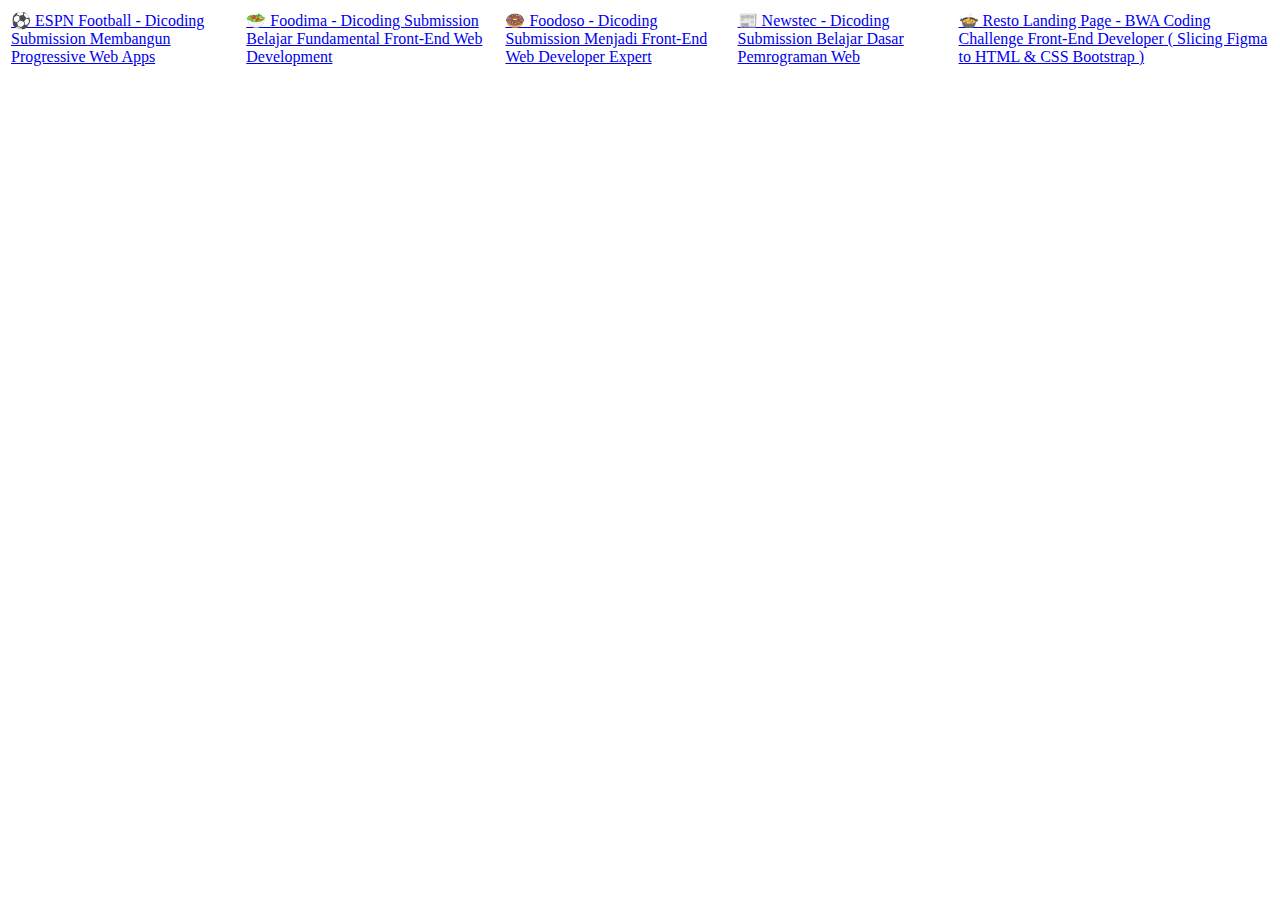
<file: index.html>
<!DOCTYPE html>
<html lang="en">
<head>
    <meta charset="UTF-8">
    <meta http-equiv="X-UA-Compatible" content="IE=edge">
    <meta name="viewport" content="width=device-width, initial-scale=1.0">
    <title>🚀 Showcase Project</title>
</head>
<body>
    <table>
        <tr>
            <td><a href="/espn">⚽ ESPN Football - Dicoding Submission Membangun Progressive Web Apps</a></td>
            <td><a href="/foodima/">🥗 Foodima - Dicoding Submission Belajar Fundamental Front-End Web Development</a></td>
            <td><a href="/foodoso/">🍩 Foodoso - Dicoding Submission Menjadi Front-End Web Developer Expert</a></td>
            <td><a href="/newstec/">📰 Newstec - Dicoding Submission Belajar Dasar Pemrograman Web</a></td>
            <td><a href="/resto/">🍲 Resto Landing Page - BWA Coding Challenge Front-End Developer ( Slicing Figma to HTML & CSS Bootstrap )</a></td>
        </tr>
    </table>
</body>
</html>
</file>
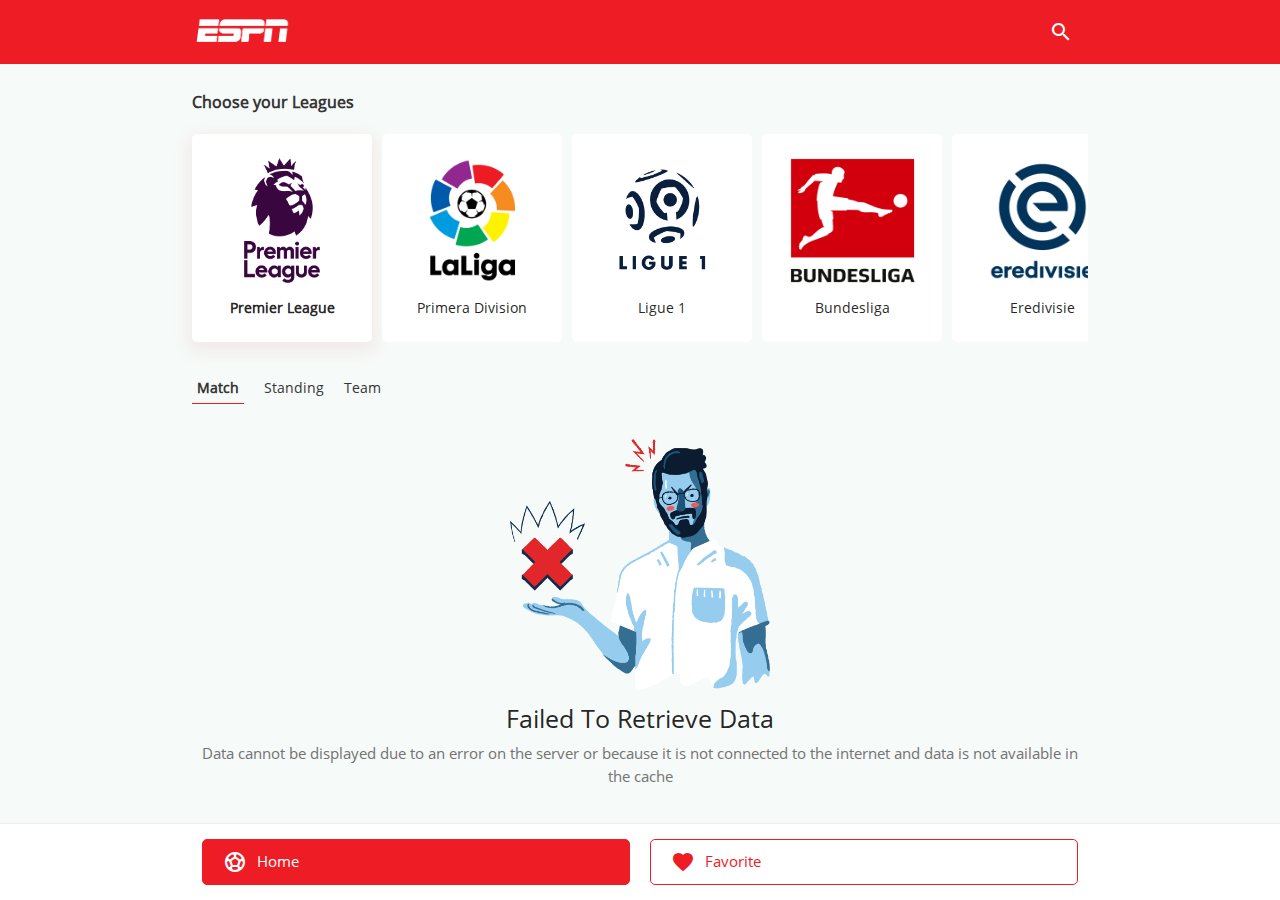
<file: espn/index.html>
<!DOCTYPE html>
<html lang="en">

<head>
  <meta charset="UTF-8" />
  <meta name="viewport" content="width=device-width, initial-scale=1" />
  <title>ESPN | Live Soccer Scores</title>
<meta name="author" content="Gunali Rezqi Mauludi"><meta name="description" content="live soccer scores from across the world"><link rel="icon" href="icon.png"><link href="index.css" rel="stylesheet"><meta name="apple-mobile-web-app-title" content="ESPN Live Soccer Scores" /><meta name="apple-mobile-web-app-capable" content="yes" /><meta name="apple-mobile-web-app-status-bar-style" content="default" /><meta name="theme-color" content="#ee1c25" /><link rel="apple-touch-icon" sizes="512x512" href="assets/images/icons/icon_512x512.png" /><link rel="apple-touch-icon" sizes="384x384" href="assets/images/icons/icon_384x384.png" /><link rel="apple-touch-icon" sizes="256x256" href="assets/images/icons/icon_256x256.png" /><link rel="apple-touch-icon" sizes="192x192" href="assets/images/icons/icon_192x192.png" /><link rel="apple-touch-icon" sizes="128x128" href="assets/images/icons/icon_128x128.png" /><link rel="apple-touch-icon" sizes="96x96" href="assets/images/icons/icon_96x96.png" /><link rel="manifest" href="manifest.json" /></head>

<body>
  <app-bar brandLogo="assets/images/logo/ESPN_Logo.png"></app-bar>
  <main class="container mb-5">
    <card-league></card-league>
    <tab-bar></tab-bar>
    <section id="content"></section>
  </main>
  <bottom-navigation></bottom-navigation>
  <loader-page></loader-page>
  <noscript>Your browser does not support JavaScript!</noscript>
<script src="bundle.js"></script></body>

</html>
</file>
<file: espn/index.css>
.materialize-red{background-color:#e51c23!important}.materialize-red-text{color:#e51c23!important}.materialize-red.lighten-5{background-color:#fdeaeb!important}.materialize-red-text.text-lighten-5{color:#fdeaeb!important}.materialize-red.lighten-4{background-color:#f8c1c3!important}.materialize-red-text.text-lighten-4{color:#f8c1c3!important}.materialize-red.lighten-3{background-color:#f3989b!important}.materialize-red-text.text-lighten-3{color:#f3989b!important}.materialize-red.lighten-2{background-color:#ee6e73!important}.materialize-red-text.text-lighten-2{color:#ee6e73!important}.materialize-red.lighten-1{background-color:#ea454b!important}.materialize-red-text.text-lighten-1{color:#ea454b!important}.materialize-red.darken-1{background-color:#d0181e!important}.materialize-red-text.text-darken-1{color:#d0181e!important}.materialize-red.darken-2{background-color:#b9151b!important}.materialize-red-text.text-darken-2{color:#b9151b!important}.materialize-red.darken-3{background-color:#a21318!important}.materialize-red-text.text-darken-3{color:#a21318!important}.materialize-red.darken-4{background-color:#8b1014!important}.materialize-red-text.text-darken-4{color:#8b1014!important}.red{background-color:#f44336!important}.red-text{color:#f44336!important}.red.lighten-5{background-color:#ffebee!important}.red-text.text-lighten-5{color:#ffebee!important}.red.lighten-4{background-color:#ffcdd2!important}.red-text.text-lighten-4{color:#ffcdd2!important}.red.lighten-3{background-color:#ef9a9a!important}.red-text.text-lighten-3{color:#ef9a9a!important}.red.lighten-2{background-color:#e57373!important}.red-text.text-lighten-2{color:#e57373!important}.red.lighten-1{background-color:#ef5350!important}.red-text.text-lighten-1{color:#ef5350!important}.red.darken-1{background-color:#e53935!important}.red-text.text-darken-1{color:#e53935!important}.red.darken-2{background-color:#d32f2f!important}.red-text.text-darken-2{color:#d32f2f!important}.red.darken-3{background-color:#c62828!important}.red-text.text-darken-3{color:#c62828!important}.red.darken-4{background-color:#b71c1c!important}.red-text.text-darken-4{color:#b71c1c!important}.red.accent-1{background-color:#ff8a80!important}.red-text.text-accent-1{color:#ff8a80!important}.red.accent-2{background-color:#ff5252!important}.red-text.text-accent-2{color:#ff5252!important}.red.accent-3{background-color:#ff1744!important}.red-text.text-accent-3{color:#ff1744!important}.red.accent-4{background-color:#d50000!important}.red-text.text-accent-4{color:#d50000!important}.pink{background-color:#e91e63!important}.pink-text{color:#e91e63!important}.pink.lighten-5{background-color:#fce4ec!important}.pink-text.text-lighten-5{color:#fce4ec!important}.pink.lighten-4{background-color:#f8bbd0!important}.pink-text.text-lighten-4{color:#f8bbd0!important}.pink.lighten-3{background-color:#f48fb1!important}.pink-text.text-lighten-3{color:#f48fb1!important}.pink.lighten-2{background-color:#f06292!important}.pink-text.text-lighten-2{color:#f06292!important}.pink.lighten-1{background-color:#ec407a!important}.pink-text.text-lighten-1{color:#ec407a!important}.pink.darken-1{background-color:#d81b60!important}.pink-text.text-darken-1{color:#d81b60!important}.pink.darken-2{background-color:#c2185b!important}.pink-text.text-darken-2{color:#c2185b!important}.pink.darken-3{background-color:#ad1457!important}.pink-text.text-darken-3{color:#ad1457!important}.pink.darken-4{background-color:#880e4f!important}.pink-text.text-darken-4{color:#880e4f!important}.pink.accent-1{background-color:#ff80ab!important}.pink-text.text-accent-1{color:#ff80ab!important}.pink.accent-2{background-color:#ff4081!important}.pink-text.text-accent-2{color:#ff4081!important}.pink.accent-3{background-color:#f50057!important}.pink-text.text-accent-3{color:#f50057!important}.pink.accent-4{background-color:#c51162!important}.pink-text.text-accent-4{color:#c51162!important}.purple{background-color:#9c27b0!important}.purple-text{color:#9c27b0!important}.purple.lighten-5{background-color:#f3e5f5!important}.purple-text.text-lighten-5{color:#f3e5f5!important}.purple.lighten-4{background-color:#e1bee7!important}.purple-text.text-lighten-4{color:#e1bee7!important}.purple.lighten-3{background-color:#ce93d8!important}.purple-text.text-lighten-3{color:#ce93d8!important}.purple.lighten-2{background-color:#ba68c8!important}.purple-text.text-lighten-2{color:#ba68c8!important}.purple.lighten-1{background-color:#ab47bc!important}.purple-text.text-lighten-1{color:#ab47bc!important}.purple.darken-1{background-color:#8e24aa!important}.purple-text.text-darken-1{color:#8e24aa!important}.purple.darken-2{background-color:#7b1fa2!important}.purple-text.text-darken-2{color:#7b1fa2!important}.purple.darken-3{background-color:#6a1b9a!important}.purple-text.text-darken-3{color:#6a1b9a!important}.purple.darken-4{background-color:#4a148c!important}.purple-text.text-darken-4{color:#4a148c!important}.purple.accent-1{background-color:#ea80fc!important}.purple-text.text-accent-1{color:#ea80fc!important}.purple.accent-2{background-color:#e040fb!important}.purple-text.text-accent-2{color:#e040fb!important}.purple.accent-3{background-color:#d500f9!important}.purple-text.text-accent-3{color:#d500f9!important}.purple.accent-4{background-color:#a0f!important}.purple-text.text-accent-4{color:#a0f!important}.deep-purple{background-color:#673ab7!important}.deep-purple-text{color:#673ab7!important}.deep-purple.lighten-5{background-color:#ede7f6!important}.deep-purple-text.text-lighten-5{color:#ede7f6!important}.deep-purple.lighten-4{background-color:#d1c4e9!important}.deep-purple-text.text-lighten-4{color:#d1c4e9!important}.deep-purple.lighten-3{background-color:#b39ddb!important}.deep-purple-text.text-lighten-3{color:#b39ddb!important}.deep-purple.lighten-2{background-color:#9575cd!important}.deep-purple-text.text-lighten-2{color:#9575cd!important}.deep-purple.lighten-1{background-color:#7e57c2!important}.deep-purple-text.text-lighten-1{color:#7e57c2!important}.deep-purple.darken-1{background-color:#5e35b1!important}.deep-purple-text.text-darken-1{color:#5e35b1!important}.deep-purple.darken-2{background-color:#512da8!important}.deep-purple-text.text-darken-2{color:#512da8!important}.deep-purple.darken-3{background-color:#4527a0!important}.deep-purple-text.text-darken-3{color:#4527a0!important}.deep-purple.darken-4{background-color:#311b92!important}.deep-purple-text.text-darken-4{color:#311b92!important}.deep-purple.accent-1{background-color:#b388ff!important}.deep-purple-text.text-accent-1{color:#b388ff!important}.deep-purple.accent-2{background-color:#7c4dff!important}.deep-purple-text.text-accent-2{color:#7c4dff!important}.deep-purple.accent-3{background-color:#651fff!important}.deep-purple-text.text-accent-3{color:#651fff!important}.deep-purple.accent-4{background-color:#6200ea!important}.deep-purple-text.text-accent-4{color:#6200ea!important}.indigo{background-color:#3f51b5!important}.indigo-text{color:#3f51b5!important}.indigo.lighten-5{background-color:#e8eaf6!important}.indigo-text.text-lighten-5{color:#e8eaf6!important}.indigo.lighten-4{background-color:#c5cae9!important}.indigo-text.text-lighten-4{color:#c5cae9!important}.indigo.lighten-3{background-color:#9fa8da!important}.indigo-text.text-lighten-3{color:#9fa8da!important}.indigo.lighten-2{background-color:#7986cb!important}.indigo-text.text-lighten-2{color:#7986cb!important}.indigo.lighten-1{background-color:#5c6bc0!important}.indigo-text.text-lighten-1{color:#5c6bc0!important}.indigo.darken-1{background-color:#3949ab!important}.indigo-text.text-darken-1{color:#3949ab!important}.indigo.darken-2{background-color:#303f9f!important}.indigo-text.text-darken-2{color:#303f9f!important}.indigo.darken-3{background-color:#283593!important}.indigo-text.text-darken-3{color:#283593!important}.indigo.darken-4{background-color:#1a237e!important}.indigo-text.text-darken-4{color:#1a237e!important}.indigo.accent-1{background-color:#8c9eff!important}.indigo-text.text-accent-1{color:#8c9eff!important}.indigo.accent-2{background-color:#536dfe!important}.indigo-text.text-accent-2{color:#536dfe!important}.indigo.accent-3{background-color:#3d5afe!important}.indigo-text.text-accent-3{color:#3d5afe!important}.indigo.accent-4{background-color:#304ffe!important}.indigo-text.text-accent-4{color:#304ffe!important}.blue{background-color:#2196f3!important}.blue-text{color:#2196f3!important}.blue.lighten-5{background-color:#e3f2fd!important}.blue-text.text-lighten-5{color:#e3f2fd!important}.blue.lighten-4{background-color:#bbdefb!important}.blue-text.text-lighten-4{color:#bbdefb!important}.blue.lighten-3{background-color:#90caf9!important}.blue-text.text-lighten-3{color:#90caf9!important}.blue.lighten-2{background-color:#64b5f6!important}.blue-text.text-lighten-2{color:#64b5f6!important}.blue.lighten-1{background-color:#42a5f5!important}.blue-text.text-lighten-1{color:#42a5f5!important}.blue.darken-1{background-color:#1e88e5!important}.blue-text.text-darken-1{color:#1e88e5!important}.blue.darken-2{background-color:#1976d2!important}.blue-text.text-darken-2{color:#1976d2!important}.blue.darken-3{background-color:#1565c0!important}.blue-text.text-darken-3{color:#1565c0!important}.blue.darken-4{background-color:#0d47a1!important}.blue-text.text-darken-4{color:#0d47a1!important}.blue.accent-1{background-color:#82b1ff!important}.blue-text.text-accent-1{color:#82b1ff!important}.blue.accent-2{background-color:#448aff!important}.blue-text.text-accent-2{color:#448aff!important}.blue.accent-3{background-color:#2979ff!important}.blue-text.text-accent-3{color:#2979ff!important}.blue.accent-4{background-color:#2962ff!important}.blue-text.text-accent-4{color:#2962ff!important}.light-blue{background-color:#03a9f4!important}.light-blue-text{color:#03a9f4!important}.light-blue.lighten-5{background-color:#e1f5fe!important}.light-blue-text.text-lighten-5{color:#e1f5fe!important}.light-blue.lighten-4{background-color:#b3e5fc!important}.light-blue-text.text-lighten-4{color:#b3e5fc!important}.light-blue.lighten-3{background-color:#81d4fa!important}.light-blue-text.text-lighten-3{color:#81d4fa!important}.light-blue.lighten-2{background-color:#4fc3f7!important}.light-blue-text.text-lighten-2{color:#4fc3f7!important}.light-blue.lighten-1{background-color:#29b6f6!important}.light-blue-text.text-lighten-1{color:#29b6f6!important}.light-blue.darken-1{background-color:#039be5!important}.light-blue-text.text-darken-1{color:#039be5!important}.light-blue.darken-2{background-color:#0288d1!important}.light-blue-text.text-darken-2{color:#0288d1!important}.light-blue.darken-3{background-color:#0277bd!important}.light-blue-text.text-darken-3{color:#0277bd!important}.light-blue.darken-4{background-color:#01579b!important}.light-blue-text.text-darken-4{color:#01579b!important}.light-blue.accent-1{background-color:#80d8ff!important}.light-blue-text.text-accent-1{color:#80d8ff!important}.light-blue.accent-2{background-color:#40c4ff!important}.light-blue-text.text-accent-2{color:#40c4ff!important}.light-blue.accent-3{background-color:#00b0ff!important}.light-blue-text.text-accent-3{color:#00b0ff!important}.light-blue.accent-4{background-color:#0091ea!important}.light-blue-text.text-accent-4{color:#0091ea!important}.cyan{background-color:#00bcd4!important}.cyan-text{color:#00bcd4!important}.cyan.lighten-5{background-color:#e0f7fa!important}.cyan-text.text-lighten-5{color:#e0f7fa!important}.cyan.lighten-4{background-color:#b2ebf2!important}.cyan-text.text-lighten-4{color:#b2ebf2!important}.cyan.lighten-3{background-color:#80deea!important}.cyan-text.text-lighten-3{color:#80deea!important}.cyan.lighten-2{background-color:#4dd0e1!important}.cyan-text.text-lighten-2{color:#4dd0e1!important}.cyan.lighten-1{background-color:#26c6da!important}.cyan-text.text-lighten-1{color:#26c6da!important}.cyan.darken-1{background-color:#00acc1!important}.cyan-text.text-darken-1{color:#00acc1!important}.cyan.darken-2{background-color:#0097a7!important}.cyan-text.text-darken-2{color:#0097a7!important}.cyan.darken-3{background-color:#00838f!important}.cyan-text.text-darken-3{color:#00838f!important}.cyan.darken-4{background-color:#006064!important}.cyan-text.text-darken-4{color:#006064!important}.cyan.accent-1{background-color:#84ffff!important}.cyan-text.text-accent-1{color:#84ffff!important}.cyan.accent-2{background-color:#18ffff!important}.cyan-text.text-accent-2{color:#18ffff!important}.cyan.accent-3{background-color:#00e5ff!important}.cyan-text.text-accent-3{color:#00e5ff!important}.cyan.accent-4{background-color:#00b8d4!important}.cyan-text.text-accent-4{color:#00b8d4!important}.teal{background-color:#009688!important}.teal-text{color:#009688!important}.teal.lighten-5{background-color:#e0f2f1!important}.teal-text.text-lighten-5{color:#e0f2f1!important}.teal.lighten-4{background-color:#b2dfdb!important}.teal-text.text-lighten-4{color:#b2dfdb!important}.teal.lighten-3{background-color:#80cbc4!important}.teal-text.text-lighten-3{color:#80cbc4!important}.teal.lighten-2{background-color:#4db6ac!important}.teal-text.text-lighten-2{color:#4db6ac!important}.teal.lighten-1{background-color:#26a69a!important}.teal-text.text-lighten-1{color:#26a69a!important}.teal.darken-1{background-color:#00897b!important}.teal-text.text-darken-1{color:#00897b!important}.teal.darken-2{background-color:#00796b!important}.teal-text.text-darken-2{color:#00796b!important}.teal.darken-3{background-color:#00695c!important}.teal-text.text-darken-3{color:#00695c!important}.teal.darken-4{background-color:#004d40!important}.teal-text.text-darken-4{color:#004d40!important}.teal.accent-1{background-color:#a7ffeb!important}.teal-text.text-accent-1{color:#a7ffeb!important}.teal.accent-2{background-color:#64ffda!important}.teal-text.text-accent-2{color:#64ffda!important}.teal.accent-3{background-color:#1de9b6!important}.teal-text.text-accent-3{color:#1de9b6!important}.teal.accent-4{background-color:#00bfa5!important}.teal-text.text-accent-4{color:#00bfa5!important}.green{background-color:#4caf50!important}.green-text{color:#4caf50!important}.green.lighten-5{background-color:#e8f5e9!important}.green-text.text-lighten-5{color:#e8f5e9!important}.green.lighten-4{background-color:#c8e6c9!important}.green-text.text-lighten-4{color:#c8e6c9!important}.green.lighten-3{background-color:#a5d6a7!important}.green-text.text-lighten-3{color:#a5d6a7!important}.green.lighten-2{background-color:#81c784!important}.green-text.text-lighten-2{color:#81c784!important}.green.lighten-1{background-color:#66bb6a!important}.green-text.text-lighten-1{color:#66bb6a!important}.green.darken-1{background-color:#43a047!important}.green-text.text-darken-1{color:#43a047!important}.green.darken-2{background-color:#388e3c!important}.green-text.text-darken-2{color:#388e3c!important}.green.darken-3{background-color:#2e7d32!important}.green-text.text-darken-3{color:#2e7d32!important}.green.darken-4{background-color:#1b5e20!important}.green-text.text-darken-4{color:#1b5e20!important}.green.accent-1{background-color:#b9f6ca!important}.green-text.text-accent-1{color:#b9f6ca!important}.green.accent-2{background-color:#69f0ae!important}.green-text.text-accent-2{color:#69f0ae!important}.green.accent-3{background-color:#00e676!important}.green-text.text-accent-3{color:#00e676!important}.green.accent-4{background-color:#00c853!important}.green-text.text-accent-4{color:#00c853!important}.light-green{background-color:#8bc34a!important}.light-green-text{color:#8bc34a!important}.light-green.lighten-5{background-color:#f1f8e9!important}.light-green-text.text-lighten-5{color:#f1f8e9!important}.light-green.lighten-4{background-color:#dcedc8!important}.light-green-text.text-lighten-4{color:#dcedc8!important}.light-green.lighten-3{background-color:#c5e1a5!important}.light-green-text.text-lighten-3{color:#c5e1a5!important}.light-green.lighten-2{background-color:#aed581!important}.light-green-text.text-lighten-2{color:#aed581!important}.light-green.lighten-1{background-color:#9ccc65!important}.light-green-text.text-lighten-1{color:#9ccc65!important}.light-green.darken-1{background-color:#7cb342!important}.light-green-text.text-darken-1{color:#7cb342!important}.light-green.darken-2{background-color:#689f38!important}.light-green-text.text-darken-2{color:#689f38!important}.light-green.darken-3{background-color:#558b2f!important}.light-green-text.text-darken-3{color:#558b2f!important}.light-green.darken-4{background-color:#33691e!important}.light-green-text.text-darken-4{color:#33691e!important}.light-green.accent-1{background-color:#ccff90!important}.light-green-text.text-accent-1{color:#ccff90!important}.light-green.accent-2{background-color:#b2ff59!important}.light-green-text.text-accent-2{color:#b2ff59!important}.light-green.accent-3{background-color:#76ff03!important}.light-green-text.text-accent-3{color:#76ff03!important}.light-green.accent-4{background-color:#64dd17!important}.light-green-text.text-accent-4{color:#64dd17!important}.lime{background-color:#cddc39!important}.lime-text{color:#cddc39!important}.lime.lighten-5{background-color:#f9fbe7!important}.lime-text.text-lighten-5{color:#f9fbe7!important}.lime.lighten-4{background-color:#f0f4c3!important}.lime-text.text-lighten-4{color:#f0f4c3!important}.lime.lighten-3{background-color:#e6ee9c!important}.lime-text.text-lighten-3{color:#e6ee9c!important}.lime.lighten-2{background-color:#dce775!important}.lime-text.text-lighten-2{color:#dce775!important}.lime.lighten-1{background-color:#d4e157!important}.lime-text.text-lighten-1{color:#d4e157!important}.lime.darken-1{background-color:#c0ca33!important}.lime-text.text-darken-1{color:#c0ca33!important}.lime.darken-2{background-color:#afb42b!important}.lime-text.text-darken-2{color:#afb42b!important}.lime.darken-3{background-color:#9e9d24!important}.lime-text.text-darken-3{color:#9e9d24!important}.lime.darken-4{background-color:#827717!important}.lime-text.text-darken-4{color:#827717!important}.lime.accent-1{background-color:#f4ff81!important}.lime-text.text-accent-1{color:#f4ff81!important}.lime.accent-2{background-color:#eeff41!important}.lime-text.text-accent-2{color:#eeff41!important}.lime.accent-3{background-color:#c6ff00!important}.lime-text.text-accent-3{color:#c6ff00!important}.lime.accent-4{background-color:#aeea00!important}.lime-text.text-accent-4{color:#aeea00!important}.yellow{background-color:#ffeb3b!important}.yellow-text{color:#ffeb3b!important}.yellow.lighten-5{background-color:#fffde7!important}.yellow-text.text-lighten-5{color:#fffde7!important}.yellow.lighten-4{background-color:#fff9c4!important}.yellow-text.text-lighten-4{color:#fff9c4!important}.yellow.lighten-3{background-color:#fff59d!important}.yellow-text.text-lighten-3{color:#fff59d!important}.yellow.lighten-2{background-color:#fff176!important}.yellow-text.text-lighten-2{color:#fff176!important}.yellow.lighten-1{background-color:#ffee58!important}.yellow-text.text-lighten-1{color:#ffee58!important}.yellow.darken-1{background-color:#fdd835!important}.yellow-text.text-darken-1{color:#fdd835!important}.yellow.darken-2{background-color:#fbc02d!important}.yellow-text.text-darken-2{color:#fbc02d!important}.yellow.darken-3{background-color:#f9a825!important}.yellow-text.text-darken-3{color:#f9a825!important}.yellow.darken-4{background-color:#f57f17!important}.yellow-text.text-darken-4{color:#f57f17!important}.yellow.accent-1{background-color:#ffff8d!important}.yellow-text.text-accent-1{color:#ffff8d!important}.yellow.accent-2{background-color:#ff0!important}.yellow-text.text-accent-2{color:#ff0!important}.yellow.accent-3{background-color:#ffea00!important}.yellow-text.text-accent-3{color:#ffea00!important}.yellow.accent-4{background-color:#ffd600!important}.yellow-text.text-accent-4{color:#ffd600!important}.amber{background-color:#ffc107!important}.amber-text{color:#ffc107!important}.amber.lighten-5{background-color:#fff8e1!important}.amber-text.text-lighten-5{color:#fff8e1!important}.amber.lighten-4{background-color:#ffecb3!important}.amber-text.text-lighten-4{color:#ffecb3!important}.amber.lighten-3{background-color:#ffe082!important}.amber-text.text-lighten-3{color:#ffe082!important}.amber.lighten-2{background-color:#ffd54f!important}.amber-text.text-lighten-2{color:#ffd54f!important}.amber.lighten-1{background-color:#ffca28!important}.amber-text.text-lighten-1{color:#ffca28!important}.amber.darken-1{background-color:#ffb300!important}.amber-text.text-darken-1{color:#ffb300!important}.amber.darken-2{background-color:#ffa000!important}.amber-text.text-darken-2{color:#ffa000!important}.amber.darken-3{background-color:#ff8f00!important}.amber-text.text-darken-3{color:#ff8f00!important}.amber.darken-4{background-color:#ff6f00!important}.amber-text.text-darken-4{color:#ff6f00!important}.amber.accent-1{background-color:#ffe57f!important}.amber-text.text-accent-1{color:#ffe57f!important}.amber.accent-2{background-color:#ffd740!important}.amber-text.text-accent-2{color:#ffd740!important}.amber.accent-3{background-color:#ffc400!important}.amber-text.text-accent-3{color:#ffc400!important}.amber.accent-4{background-color:#ffab00!important}.amber-text.text-accent-4{color:#ffab00!important}.orange{background-color:#ff9800!important}.orange-text{color:#ff9800!important}.orange.lighten-5{background-color:#fff3e0!important}.orange-text.text-lighten-5{color:#fff3e0!important}.orange.lighten-4{background-color:#ffe0b2!important}.orange-text.text-lighten-4{color:#ffe0b2!important}.orange.lighten-3{background-color:#ffcc80!important}.orange-text.text-lighten-3{color:#ffcc80!important}.orange.lighten-2{background-color:#ffb74d!important}.orange-text.text-lighten-2{color:#ffb74d!important}.orange.lighten-1{background-color:#ffa726!important}.orange-text.text-lighten-1{color:#ffa726!important}.orange.darken-1{background-color:#fb8c00!important}.orange-text.text-darken-1{color:#fb8c00!important}.orange.darken-2{background-color:#f57c00!important}.orange-text.text-darken-2{color:#f57c00!important}.orange.darken-3{background-color:#ef6c00!important}.orange-text.text-darken-3{color:#ef6c00!important}.orange.darken-4{background-color:#e65100!important}.orange-text.text-darken-4{color:#e65100!important}.orange.accent-1{background-color:#ffd180!important}.orange-text.text-accent-1{color:#ffd180!important}.orange.accent-2{background-color:#ffab40!important}.orange-text.text-accent-2{color:#ffab40!important}.orange.accent-3{background-color:#ff9100!important}.orange-text.text-accent-3{color:#ff9100!important}.orange.accent-4{background-color:#ff6d00!important}.orange-text.text-accent-4{color:#ff6d00!important}.deep-orange{background-color:#ff5722!important}.deep-orange-text{color:#ff5722!important}.deep-orange.lighten-5{background-color:#fbe9e7!important}.deep-orange-text.text-lighten-5{color:#fbe9e7!important}.deep-orange.lighten-4{background-color:#ffccbc!important}.deep-orange-text.text-lighten-4{color:#ffccbc!important}.deep-orange.lighten-3{background-color:#ffab91!important}.deep-orange-text.text-lighten-3{color:#ffab91!important}.deep-orange.lighten-2{background-color:#ff8a65!important}.deep-orange-text.text-lighten-2{color:#ff8a65!important}.deep-orange.lighten-1{background-color:#ff7043!important}.deep-orange-text.text-lighten-1{color:#ff7043!important}.deep-orange.darken-1{background-color:#f4511e!important}.deep-orange-text.text-darken-1{color:#f4511e!important}.deep-orange.darken-2{background-color:#e64a19!important}.deep-orange-text.text-darken-2{color:#e64a19!important}.deep-orange.darken-3{background-color:#d84315!important}.deep-orange-text.text-darken-3{color:#d84315!important}.deep-orange.darken-4{background-color:#bf360c!important}.deep-orange-text.text-darken-4{color:#bf360c!important}.deep-orange.accent-1{background-color:#ff9e80!important}.deep-orange-text.text-accent-1{color:#ff9e80!important}.deep-orange.accent-2{background-color:#ff6e40!important}.deep-orange-text.text-accent-2{color:#ff6e40!important}.deep-orange.accent-3{background-color:#ff3d00!important}.deep-orange-text.text-accent-3{color:#ff3d00!important}.deep-orange.accent-4{background-color:#dd2c00!important}.deep-orange-text.text-accent-4{color:#dd2c00!important}.brown{background-color:#795548!important}.brown-text{color:#795548!important}.brown.lighten-5{background-color:#efebe9!important}.brown-text.text-lighten-5{color:#efebe9!important}.brown.lighten-4{background-color:#d7ccc8!important}.brown-text.text-lighten-4{color:#d7ccc8!important}.brown.lighten-3{background-color:#bcaaa4!important}.brown-text.text-lighten-3{color:#bcaaa4!important}.brown.lighten-2{background-color:#a1887f!important}.brown-text.text-lighten-2{color:#a1887f!important}.brown.lighten-1{background-color:#8d6e63!important}.brown-text.text-lighten-1{color:#8d6e63!important}.brown.darken-1{background-color:#6d4c41!important}.brown-text.text-darken-1{color:#6d4c41!important}.brown.darken-2{background-color:#5d4037!important}.brown-text.text-darken-2{color:#5d4037!important}.brown.darken-3{background-color:#4e342e!important}.brown-text.text-darken-3{color:#4e342e!important}.brown.darken-4{background-color:#3e2723!important}.brown-text.text-darken-4{color:#3e2723!important}.blue-grey{background-color:#607d8b!important}.blue-grey-text{color:#607d8b!important}.blue-grey.lighten-5{background-color:#eceff1!important}.blue-grey-text.text-lighten-5{color:#eceff1!important}.blue-grey.lighten-4{background-color:#cfd8dc!important}.blue-grey-text.text-lighten-4{color:#cfd8dc!important}.blue-grey.lighten-3{background-color:#b0bec5!important}.blue-grey-text.text-lighten-3{color:#b0bec5!important}.blue-grey.lighten-2{background-color:#90a4ae!important}.blue-grey-text.text-lighten-2{color:#90a4ae!important}.blue-grey.lighten-1{background-color:#78909c!important}.blue-grey-text.text-lighten-1{color:#78909c!important}.blue-grey.darken-1{background-color:#546e7a!important}.blue-grey-text.text-darken-1{color:#546e7a!important}.blue-grey.darken-2{background-color:#455a64!important}.blue-grey-text.text-darken-2{color:#455a64!important}.blue-grey.darken-3{background-color:#37474f!important}.blue-grey-text.text-darken-3{color:#37474f!important}.blue-grey.darken-4{background-color:#263238!important}.blue-grey-text.text-darken-4{color:#263238!important}.grey{background-color:#9e9e9e!important}.grey-text{color:#9e9e9e!important}.grey.lighten-5{background-color:#fafafa!important}.grey-text.text-lighten-5{color:#fafafa!important}.grey.lighten-4{background-color:#f5f5f5!important}.grey-text.text-lighten-4{color:#f5f5f5!important}.grey.lighten-3{background-color:#eee!important}.grey-text.text-lighten-3{color:#eee!important}.grey.lighten-2{background-color:#e0e0e0!important}.grey-text.text-lighten-2{color:#e0e0e0!important}.grey.lighten-1{background-color:#bdbdbd!important}.grey-text.text-lighten-1{color:#bdbdbd!important}.grey.darken-1{background-color:#757575!important}.grey-text.text-darken-1{color:#757575!important}.grey.darken-2{background-color:#616161!important}.grey-text.text-darken-2{color:#616161!important}.grey.darken-3{background-color:#424242!important}.grey-text.text-darken-3{color:#424242!important}.grey.darken-4{background-color:#212121!important}.grey-text.text-darken-4{color:#212121!important}.black{background-color:#000!important}.black-text{color:#000!important}.white{background-color:#fff!important}.white-text{color:#fff!important}.transparent{background-color:transparent!important}.transparent-text{color:transparent!important}/*! normalize.css v7.0.0 | MIT License | github.com/necolas/normalize.css */html{line-height:1.15;-ms-text-size-adjust:100%;-webkit-text-size-adjust:100%}body{margin:0}article,aside,footer,header,nav,section{display:block}h1{font-size:2em;margin:.67em 0}figcaption,figure,main{display:block}figure{margin:1em 40px}hr{box-sizing:content-box;height:0;overflow:visible}pre{font-family:monospace,monospace;font-size:1em}a{background-color:transparent;-webkit-text-decoration-skip:objects}abbr[title]{border-bottom:none;text-decoration:underline;text-decoration:underline dotted}b,strong{font-weight:inherit;font-weight:bolder}code,kbd,samp{font-family:monospace,monospace;font-size:1em}dfn{font-style:italic}mark{background-color:#ff0;color:#000}small{font-size:80%}sub,sup{font-size:75%;line-height:0;position:relative;vertical-align:baseline}sub{bottom:-.25em}sup{top:-.5em}audio,video{display:inline-block}audio:not([controls]){display:none;height:0}img{border-style:none}svg:not(:root){overflow:hidden}button,input,optgroup,select,textarea{font-family:sans-serif;font-size:100%;line-height:1.15;margin:0}button,input{overflow:visible}button,select{text-transform:none}[type=reset],[type=submit],button,html [type=button]{-webkit-appearance:button}[type=button]::-moz-focus-inner,[type=reset]::-moz-focus-inner,[type=submit]::-moz-focus-inner,button::-moz-focus-inner{border-style:none;padding:0}[type=button]:-moz-focusring,[type=reset]:-moz-focusring,[type=submit]:-moz-focusring,button:-moz-focusring{outline:1px dotted ButtonText}fieldset{padding:.35em .75em .625em}legend{box-sizing:border-box;color:inherit;display:table;max-width:100%;padding:0;white-space:normal}progress{display:inline-block;vertical-align:baseline}textarea{overflow:auto}[type=checkbox],[type=radio]{box-sizing:border-box;padding:0}[type=number]::-webkit-inner-spin-button,[type=number]::-webkit-outer-spin-button{height:auto}[type=search]{-webkit-appearance:textfield;outline-offset:-2px}[type=search]::-webkit-search-cancel-button,[type=search]::-webkit-search-decoration{-webkit-appearance:none}::-webkit-file-upload-button{-webkit-appearance:button;font:inherit}details,menu{display:block}summary{display:list-item}canvas{display:inline-block}template{display:none}[hidden]{display:none}html{box-sizing:border-box}*,:after,:before{box-sizing:inherit}button,input,optgroup,select,textarea{font-family:-apple-system,BlinkMacSystemFont,Segoe UI,Roboto,Oxygen-Sans,Ubuntu,Cantarell,Helvetica Neue,sans-serif}ul:not(.browser-default){padding-left:0;list-style-type:none}ul:not(.browser-default)>li{list-style-type:none}a{color:#039be5;-webkit-tap-highlight-color:transparent}.valign-wrapper{display:flex;align-items:center}.clearfix{clear:both}.z-depth-0{box-shadow:none!important}.btn,.btn-floating,.btn-large,.btn-small,.card,.card-panel,.collapsible,.dropdown-content,.sidenav,.toast,.z-depth-1,nav{box-shadow:0 2px 2px 0 rgba(0,0,0,.14),0 3px 1px -2px rgba(0,0,0,.12),0 1px 5px 0 rgba(0,0,0,.2)}.btn-floating:hover,.btn-large:hover,.btn-small:hover,.btn:hover,.z-depth-1-half{box-shadow:0 3px 3px 0 rgba(0,0,0,.14),0 1px 7px 0 rgba(0,0,0,.12),0 3px 1px -1px rgba(0,0,0,.2)}.z-depth-2{box-shadow:0 4px 5px 0 rgba(0,0,0,.14),0 1px 10px 0 rgba(0,0,0,.12),0 2px 4px -1px rgba(0,0,0,.3)}.z-depth-3{box-shadow:0 8px 17px 2px rgba(0,0,0,.14),0 3px 14px 2px rgba(0,0,0,.12),0 5px 5px -3px rgba(0,0,0,.2)}.z-depth-4{box-shadow:0 16px 24px 2px rgba(0,0,0,.14),0 6px 30px 5px rgba(0,0,0,.12),0 8px 10px -7px rgba(0,0,0,.2)}.modal,.z-depth-5{box-shadow:0 24px 38px 3px rgba(0,0,0,.14),0 9px 46px 8px rgba(0,0,0,.12),0 11px 15px -7px rgba(0,0,0,.2)}.hoverable{transition:box-shadow .25s}.hoverable:hover{box-shadow:0 8px 17px 0 rgba(0,0,0,.2),0 6px 20px 0 rgba(0,0,0,.19)}.divider{height:1px;overflow:hidden;background-color:#e0e0e0}blockquote{margin:20px 0;padding-left:1.5rem;border-left:5px solid #ee6e73}i{line-height:inherit}i.left{float:left;margin-right:15px}i.right{float:right;margin-left:15px}i.tiny{font-size:1rem}i.small{font-size:2rem}i.medium{font-size:4rem}i.large{font-size:6rem}img.responsive-img,video.responsive-video{max-width:100%;height:auto}.pagination li{display:inline-block;border-radius:2px;text-align:center;vertical-align:top;height:30px}.pagination li a{color:#444;display:inline-block;font-size:1.2rem;padding:0 10px;line-height:30px}.pagination li.active a{color:#fff}.pagination li.active{background-color:#ee6e73}.pagination li.disabled a{cursor:default;color:#999}.pagination li i{font-size:2rem}.pagination li.pages ul li{display:inline-block;float:none}@media only screen and (max-width:992px){.pagination{width:100%}.pagination li.next,.pagination li.prev{width:10%}.pagination li.pages{width:80%;overflow:hidden;white-space:nowrap}}.breadcrumb{font-size:18px;color:hsla(0,0%,100%,.7)}.breadcrumb [class*=mdi-],.breadcrumb [class^=mdi-],.breadcrumb i,.breadcrumb i.material-icons{display:inline-block;float:left;font-size:24px}.breadcrumb:before{content:"\E5CC";color:hsla(0,0%,100%,.7);vertical-align:top;display:inline-block;font-family:Material Icons;font-weight:400;font-style:normal;font-size:25px;margin:0 10px 0 8px;-webkit-font-smoothing:antialiased}.breadcrumb:first-child:before{display:none}.breadcrumb:last-child{color:#fff}.parallax-container{position:relative;overflow:hidden;height:500px}.parallax-container .parallax{position:absolute;top:0;left:0;right:0;bottom:0;z-index:-1}.parallax-container .parallax img{opacity:0;position:absolute;left:50%;bottom:0;min-width:100%;min-height:100%;transform:translateZ(0);transform:translateX(-50%)}.pin-bottom,.pin-top{position:relative}.pinned{position:fixed!important}.fade-in,ul.staggered-list li{opacity:0}.fade-in{transform-origin:0 50%}@media only screen and (max-width:600px){.hide-on-small-and-down,.hide-on-small-only{display:none!important}}@media only screen and (max-width:992px){.hide-on-med-and-down{display:none!important}}@media only screen and (min-width:601px){.hide-on-med-and-up{display:none!important}}@media only screen and (min-width:600px) and (max-width:992px){.hide-on-med-only{display:none!important}}@media only screen and (min-width:993px){.hide-on-large-only{display:none!important}}@media only screen and (min-width:1201px){.hide-on-extra-large-only{display:none!important}}@media only screen and (min-width:1201px){.show-on-extra-large{display:block!important}}@media only screen and (min-width:993px){.show-on-large{display:block!important}}@media only screen and (min-width:600px) and (max-width:992px){.show-on-medium{display:block!important}}@media only screen and (max-width:600px){.show-on-small{display:block!important}}@media only screen and (min-width:601px){.show-on-medium-and-up{display:block!important}}@media only screen and (max-width:992px){.show-on-medium-and-down{display:block!important}}@media only screen and (max-width:600px){.center-on-small-only{text-align:center}}.page-footer{padding-top:20px;color:#fff;background-color:#ee6e73}.page-footer .footer-copyright{overflow:hidden;min-height:50px;display:flex;align-items:center;justify-content:space-between;padding:10px 0;color:hsla(0,0%,100%,.8);background-color:rgba(51,51,51,.08)}table,td,th{border:none}table{width:100%;display:table;border-collapse:collapse;border-spacing:0}table.striped tr{border-bottom:none}table.striped>tbody>tr:nth-child(odd){background-color:hsla(0,0%,94.9%,.5)}table.striped>tbody>tr>td{border-radius:0}table.highlight>tbody>tr{transition:background-color .25s ease}table.highlight>tbody>tr:hover{background-color:hsla(0,0%,94.9%,.5)}table.centered tbody tr td,table.centered thead tr th{text-align:center}tr{border-bottom:1px solid rgba(0,0,0,.12)}td,th{padding:15px 5px;display:table-cell;text-align:left;vertical-align:middle;border-radius:2px}@media only screen and (max-width:992px){table.responsive-table{width:100%;border-collapse:collapse;border-spacing:0;display:block;position:relative}table.responsive-table td:empty:before{content:"\00a0"}table.responsive-table td,table.responsive-table th{margin:0;vertical-align:top}table.responsive-table th{text-align:left}table.responsive-table thead{display:block;float:left}table.responsive-table thead tr{display:block;padding:0 10px 0 0}table.responsive-table thead tr th:before{content:"\00a0"}table.responsive-table tbody{display:block;width:auto;position:relative;overflow-x:auto;white-space:nowrap}table.responsive-table tbody tr{display:inline-block;vertical-align:top}table.responsive-table th{display:block;text-align:right}table.responsive-table td{display:block;min-height:1.25em;text-align:left}table.responsive-table tr{border-bottom:none;padding:0 10px}table.responsive-table thead{border:0;border-right:1px solid rgba(0,0,0,.12)}}.collection{margin:.5rem 0 1rem;border:1px solid #e0e0e0;border-radius:2px;overflow:hidden;position:relative}.collection .collection-item{background-color:#fff;line-height:1.5rem;padding:10px 20px;margin:0;border-bottom:1px solid #e0e0e0}.collection .collection-item.avatar{min-height:84px;padding-left:72px;position:relative}.collection .collection-item.avatar:not(.circle-clipper)>.circle,.collection .collection-item.avatar :not(.circle-clipper)>.circle{position:absolute;width:42px;height:42px;overflow:hidden;left:15px;display:inline-block;vertical-align:middle}.collection .collection-item.avatar i.circle{font-size:18px;line-height:42px;color:#fff;background-color:#999;text-align:center}.collection .collection-item.avatar .title{font-size:16px}.collection .collection-item.avatar p{margin:0}.collection .collection-item.avatar .secondary-content{position:absolute;top:16px;right:16px}.collection .collection-item:last-child{border-bottom:none}.collection .collection-item.active{background-color:#26a69a;color:#eafaf9}.collection .collection-item.active .secondary-content{color:#fff}.collection a.collection-item{display:block;transition:.25s;color:#26a69a}.collection a.collection-item:not(.active):hover{background-color:#ddd}.collection.with-header .collection-header{background-color:#fff;border-bottom:1px solid #e0e0e0;padding:10px 20px}.collection.with-header .collection-item{padding-left:30px}.collection.with-header .collection-item.avatar{padding-left:72px}.secondary-content{float:right;color:#26a69a}.collapsible .collection{margin:0;border:none}.video-container{position:relative;padding-bottom:56.25%;height:0;overflow:hidden}.video-container embed,.video-container iframe,.video-container object{position:absolute;top:0;left:0;width:100%;height:100%}.progress{position:relative;height:4px;display:block;width:100%;background-color:#acece6;border-radius:2px;margin:.5rem 0 1rem;overflow:hidden}.progress .determinate{position:absolute;top:0;left:0;bottom:0;transition:width .3s linear}.progress .determinate,.progress .indeterminate{background-color:#26a69a}.progress .indeterminate:before{content:"";position:absolute;background-color:inherit;top:0;left:0;bottom:0;will-change:left,right;animation:indeterminate 2.1s cubic-bezier(.65,.815,.735,.395) infinite}.progress .indeterminate:after{content:"";position:absolute;background-color:inherit;top:0;left:0;bottom:0;will-change:left,right;animation:indeterminate-short 2.1s cubic-bezier(.165,.84,.44,1) infinite;animation-delay:1.15s}@keyframes indeterminate{0%{left:-35%;right:100%}60%{left:100%;right:-90%}to{left:100%;right:-90%}}@keyframes indeterminate-short{0%{left:-200%;right:100%}60%{left:107%;right:-8%}to{left:107%;right:-8%}}.hide{display:none!important}.left-align{text-align:left}.right-align{text-align:right}.center,.center-align{text-align:center}.left{float:left!important}.right{float:right!important}.no-select,input[type=range],input[type=range]+.thumb{user-select:none}.circle{border-radius:50%}.center-block{display:block;margin-left:auto;margin-right:auto}.truncate{display:block;white-space:nowrap;overflow:hidden;text-overflow:ellipsis}.no-padding{padding:0!important}span.badge{min-width:3rem;padding:0 6px;margin-left:14px;text-align:center;font-size:1rem;line-height:22px;height:22px;color:#757575;float:right;box-sizing:border-box}span.badge.new{font-weight:300;font-size:.8rem;color:#fff;background-color:#26a69a;border-radius:2px}span.badge.new:after{content:" new"}span.badge[data-badge-caption]:after{content:" " attr(data-badge-caption)}nav ul a span.badge{display:inline-block;float:none;margin-left:4px;line-height:22px;height:22px;-webkit-font-smoothing:auto}.collection-item span.badge{margin-top:calc(.75rem - 11px)}.collapsible span.badge{margin-left:auto}.sidenav span.badge{margin-top:13px}table span.badge{display:inline-block;float:none;margin-left:auto}.container{margin:0 auto;max-width:1280px;width:90%}@media only screen and (min-width:601px){.container{width:85%}}@media only screen and (min-width:993px){.container{width:70%}}.col .row{margin-left:-.75rem;margin-right:-.75rem}.section{padding-top:1rem;padding-bottom:1rem}.section.no-pad{padding:0}.section.no-pad-bot{padding-bottom:0}.section.no-pad-top{padding-top:0}.row{margin-left:auto;margin-right:auto;margin-bottom:20px}.row:after{content:"";display:table;clear:both}.row .col{float:left;box-sizing:border-box;padding:0 .75rem;min-height:1px}.row .col[class*=pull-],.row .col[class*=push-]{position:relative}.row .col.s1{width:8.33333%}.row .col.s1,.row .col.s2{margin-left:auto;left:auto;right:auto}.row .col.s2{width:16.66667%}.row .col.s3{width:25%}.row .col.s3,.row .col.s4{margin-left:auto;left:auto;right:auto}.row .col.s4{width:33.33333%}.row .col.s5{width:41.66667%}.row .col.s5,.row .col.s6{margin-left:auto;left:auto;right:auto}.row .col.s6{width:50%}.row .col.s7{width:58.33333%}.row .col.s7,.row .col.s8{margin-left:auto;left:auto;right:auto}.row .col.s8{width:66.66667%}.row .col.s9{width:75%}.row .col.s9,.row .col.s10{margin-left:auto;left:auto;right:auto}.row .col.s10{width:83.33333%}.row .col.s11{width:91.66667%}.row .col.s11,.row .col.s12{margin-left:auto;left:auto;right:auto}.row .col.s12{width:100%}.row .col.offset-s1{margin-left:8.33333%}.row .col.pull-s1{right:8.33333%}.row .col.push-s1{left:8.33333%}.row .col.offset-s2{margin-left:16.66667%}.row .col.pull-s2{right:16.66667%}.row .col.push-s2{left:16.66667%}.row .col.offset-s3{margin-left:25%}.row .col.pull-s3{right:25%}.row .col.push-s3{left:25%}.row .col.offset-s4{margin-left:33.33333%}.row .col.pull-s4{right:33.33333%}.row .col.push-s4{left:33.33333%}.row .col.offset-s5{margin-left:41.66667%}.row .col.pull-s5{right:41.66667%}.row .col.push-s5{left:41.66667%}.row .col.offset-s6{margin-left:50%}.row .col.pull-s6{right:50%}.row .col.push-s6{left:50%}.row .col.offset-s7{margin-left:58.33333%}.row .col.pull-s7{right:58.33333%}.row .col.push-s7{left:58.33333%}.row .col.offset-s8{margin-left:66.66667%}.row .col.pull-s8{right:66.66667%}.row .col.push-s8{left:66.66667%}.row .col.offset-s9{margin-left:75%}.row .col.pull-s9{right:75%}.row .col.push-s9{left:75%}.row .col.offset-s10{margin-left:83.33333%}.row .col.pull-s10{right:83.33333%}.row .col.push-s10{left:83.33333%}.row .col.offset-s11{margin-left:91.66667%}.row .col.pull-s11{right:91.66667%}.row .col.push-s11{left:91.66667%}.row .col.offset-s12{margin-left:100%}.row .col.pull-s12{right:100%}.row .col.push-s12{left:100%}@media only screen and (min-width:601px){.row .col.m1{width:8.33333%}.row .col.m1,.row .col.m2{margin-left:auto;left:auto;right:auto}.row .col.m2{width:16.66667%}.row .col.m3{width:25%}.row .col.m3,.row .col.m4{margin-left:auto;left:auto;right:auto}.row .col.m4{width:33.33333%}.row .col.m5{width:41.66667%}.row .col.m5,.row .col.m6{margin-left:auto;left:auto;right:auto}.row .col.m6{width:50%}.row .col.m7{width:58.33333%}.row .col.m7,.row .col.m8{margin-left:auto;left:auto;right:auto}.row .col.m8{width:66.66667%}.row .col.m9{width:75%}.row .col.m9,.row .col.m10{margin-left:auto;left:auto;right:auto}.row .col.m10{width:83.33333%}.row .col.m11{width:91.66667%}.row .col.m11,.row .col.m12{margin-left:auto;left:auto;right:auto}.row .col.m12{width:100%}.row .col.offset-m1{margin-left:8.33333%}.row .col.pull-m1{right:8.33333%}.row .col.push-m1{left:8.33333%}.row .col.offset-m2{margin-left:16.66667%}.row .col.pull-m2{right:16.66667%}.row .col.push-m2{left:16.66667%}.row .col.offset-m3{margin-left:25%}.row .col.pull-m3{right:25%}.row .col.push-m3{left:25%}.row .col.offset-m4{margin-left:33.33333%}.row .col.pull-m4{right:33.33333%}.row .col.push-m4{left:33.33333%}.row .col.offset-m5{margin-left:41.66667%}.row .col.pull-m5{right:41.66667%}.row .col.push-m5{left:41.66667%}.row .col.offset-m6{margin-left:50%}.row .col.pull-m6{right:50%}.row .col.push-m6{left:50%}.row .col.offset-m7{margin-left:58.33333%}.row .col.pull-m7{right:58.33333%}.row .col.push-m7{left:58.33333%}.row .col.offset-m8{margin-left:66.66667%}.row .col.pull-m8{right:66.66667%}.row .col.push-m8{left:66.66667%}.row .col.offset-m9{margin-left:75%}.row .col.pull-m9{right:75%}.row .col.push-m9{left:75%}.row .col.offset-m10{margin-left:83.33333%}.row .col.pull-m10{right:83.33333%}.row .col.push-m10{left:83.33333%}.row .col.offset-m11{margin-left:91.66667%}.row .col.pull-m11{right:91.66667%}.row .col.push-m11{left:91.66667%}.row .col.offset-m12{margin-left:100%}.row .col.pull-m12{right:100%}.row .col.push-m12{left:100%}}@media only screen and (min-width:993px){.row .col.l1{width:8.33333%}.row .col.l1,.row .col.l2{margin-left:auto;left:auto;right:auto}.row .col.l2{width:16.66667%}.row .col.l3{width:25%}.row .col.l3,.row .col.l4{margin-left:auto;left:auto;right:auto}.row .col.l4{width:33.33333%}.row .col.l5{width:41.66667%}.row .col.l5,.row .col.l6{margin-left:auto;left:auto;right:auto}.row .col.l6{width:50%}.row .col.l7{width:58.33333%}.row .col.l7,.row .col.l8{margin-left:auto;left:auto;right:auto}.row .col.l8{width:66.66667%}.row .col.l9{width:75%}.row .col.l9,.row .col.l10{margin-left:auto;left:auto;right:auto}.row .col.l10{width:83.33333%}.row .col.l11{width:91.66667%}.row .col.l11,.row .col.l12{margin-left:auto;left:auto;right:auto}.row .col.l12{width:100%}.row .col.offset-l1{margin-left:8.33333%}.row .col.pull-l1{right:8.33333%}.row .col.push-l1{left:8.33333%}.row .col.offset-l2{margin-left:16.66667%}.row .col.pull-l2{right:16.66667%}.row .col.push-l2{left:16.66667%}.row .col.offset-l3{margin-left:25%}.row .col.pull-l3{right:25%}.row .col.push-l3{left:25%}.row .col.offset-l4{margin-left:33.33333%}.row .col.pull-l4{right:33.33333%}.row .col.push-l4{left:33.33333%}.row .col.offset-l5{margin-left:41.66667%}.row .col.pull-l5{right:41.66667%}.row .col.push-l5{left:41.66667%}.row .col.offset-l6{margin-left:50%}.row .col.pull-l6{right:50%}.row .col.push-l6{left:50%}.row .col.offset-l7{margin-left:58.33333%}.row .col.pull-l7{right:58.33333%}.row .col.push-l7{left:58.33333%}.row .col.offset-l8{margin-left:66.66667%}.row .col.pull-l8{right:66.66667%}.row .col.push-l8{left:66.66667%}.row .col.offset-l9{margin-left:75%}.row .col.pull-l9{right:75%}.row .col.push-l9{left:75%}.row .col.offset-l10{margin-left:83.33333%}.row .col.pull-l10{right:83.33333%}.row .col.push-l10{left:83.33333%}.row .col.offset-l11{margin-left:91.66667%}.row .col.pull-l11{right:91.66667%}.row .col.push-l11{left:91.66667%}.row .col.offset-l12{margin-left:100%}.row .col.pull-l12{right:100%}.row .col.push-l12{left:100%}}@media only screen and (min-width:1201px){.row .col.xl1{width:8.33333%}.row .col.xl1,.row .col.xl2{margin-left:auto;left:auto;right:auto}.row .col.xl2{width:16.66667%}.row .col.xl3{width:25%}.row .col.xl3,.row .col.xl4{margin-left:auto;left:auto;right:auto}.row .col.xl4{width:33.33333%}.row .col.xl5{width:41.66667%}.row .col.xl5,.row .col.xl6{margin-left:auto;left:auto;right:auto}.row .col.xl6{width:50%}.row .col.xl7{width:58.33333%}.row .col.xl7,.row .col.xl8{margin-left:auto;left:auto;right:auto}.row .col.xl8{width:66.66667%}.row .col.xl9{width:75%}.row .col.xl9,.row .col.xl10{margin-left:auto;left:auto;right:auto}.row .col.xl10{width:83.33333%}.row .col.xl11{width:91.66667%}.row .col.xl11,.row .col.xl12{margin-left:auto;left:auto;right:auto}.row .col.xl12{width:100%}.row .col.offset-xl1{margin-left:8.33333%}.row .col.pull-xl1{right:8.33333%}.row .col.push-xl1{left:8.33333%}.row .col.offset-xl2{margin-left:16.66667%}.row .col.pull-xl2{right:16.66667%}.row .col.push-xl2{left:16.66667%}.row .col.offset-xl3{margin-left:25%}.row .col.pull-xl3{right:25%}.row .col.push-xl3{left:25%}.row .col.offset-xl4{margin-left:33.33333%}.row .col.pull-xl4{right:33.33333%}.row .col.push-xl4{left:33.33333%}.row .col.offset-xl5{margin-left:41.66667%}.row .col.pull-xl5{right:41.66667%}.row .col.push-xl5{left:41.66667%}.row .col.offset-xl6{margin-left:50%}.row .col.pull-xl6{right:50%}.row .col.push-xl6{left:50%}.row .col.offset-xl7{margin-left:58.33333%}.row .col.pull-xl7{right:58.33333%}.row .col.push-xl7{left:58.33333%}.row .col.offset-xl8{margin-left:66.66667%}.row .col.pull-xl8{right:66.66667%}.row .col.push-xl8{left:66.66667%}.row .col.offset-xl9{margin-left:75%}.row .col.pull-xl9{right:75%}.row .col.push-xl9{left:75%}.row .col.offset-xl10{margin-left:83.33333%}.row .col.pull-xl10{right:83.33333%}.row .col.push-xl10{left:83.33333%}.row .col.offset-xl11{margin-left:91.66667%}.row .col.pull-xl11{right:91.66667%}.row .col.push-xl11{left:91.66667%}.row .col.offset-xl12{margin-left:100%}.row .col.pull-xl12{right:100%}.row .col.push-xl12{left:100%}}nav{color:#fff;background-color:#ee6e73;width:100%;height:56px;line-height:56px}nav.nav-extended{height:auto}nav.nav-extended .nav-wrapper{min-height:56px;height:auto}nav.nav-extended .nav-content{position:relative;line-height:normal}nav a{color:#fff}nav [class*=mdi-],nav [class^=mdi-],nav i,nav i.material-icons{display:block;font-size:24px;height:56px;line-height:56px}nav .nav-wrapper{position:relative;height:100%}@media only screen and (min-width:993px){nav a.sidenav-trigger{display:none}}nav .sidenav-trigger{float:left;position:relative;z-index:1;height:56px;margin:0 18px}nav .sidenav-trigger i{height:56px;line-height:56px}nav .brand-logo{position:absolute;color:#fff;display:inline-block;font-size:2.1rem;padding:0}nav .brand-logo.center{left:50%;transform:translateX(-50%)}@media only screen and (max-width:992px){nav .brand-logo{left:50%;transform:translateX(-50%)}nav .brand-logo.left,nav .brand-logo.right{padding:0;transform:none}nav .brand-logo.left{left:.5rem}nav .brand-logo.right{right:.5rem;left:auto}}nav .brand-logo.right{right:.5rem;padding:0}nav .brand-logo [class*=mdi-],nav .brand-logo [class^=mdi-],nav .brand-logo i,nav .brand-logo i.material-icons{float:left;margin-right:15px}nav .nav-title{display:inline-block;font-size:32px;padding:28px 0}nav ul{margin:0}nav ul li{transition:background-color .3s;float:left;padding:0}nav ul li.active{background-color:rgba(0,0,0,.1)}nav ul a{transition:background-color .3s;font-size:1rem;color:#fff;display:block;padding:0 15px;cursor:pointer}nav ul a.btn,nav ul a.btn-flat,nav ul a.btn-floating,nav ul a.btn-large,nav ul a.btn-small{margin-top:-2px;margin-left:15px;margin-right:15px}nav ul a.btn-flat>.material-icons,nav ul a.btn-floating>.material-icons,nav ul a.btn-large>.material-icons,nav ul a.btn-small>.material-icons,nav ul a.btn>.material-icons{height:inherit;line-height:inherit}nav ul a:hover{background-color:rgba(0,0,0,.1)}nav ul.left{float:left}nav form{height:100%}nav .input-field{margin:0;height:100%}nav .input-field input{height:100%;font-size:1.2rem;border:none;padding-left:2rem}nav .input-field input:focus,nav .input-field input[type=date]:valid,nav .input-field input[type=email]:valid,nav .input-field input[type=password]:valid,nav .input-field input[type=text]:valid,nav .input-field input[type=url]:valid{border:none;box-shadow:none}nav .input-field label{top:0;left:0}nav .input-field label i{color:hsla(0,0%,100%,.7);transition:color .3s}nav .input-field label.active i{color:#fff}.navbar-fixed{position:relative;height:56px;z-index:997}.navbar-fixed nav{position:fixed}@media only screen and (min-width:601px){nav.nav-extended .nav-wrapper{min-height:64px}nav,nav .nav-wrapper i,nav a.sidenav-trigger,nav a.sidenav-trigger i{height:64px;line-height:64px}.navbar-fixed{height:64px}}a{text-decoration:none}html{line-height:1.5;font-family:-apple-system,BlinkMacSystemFont,Segoe UI,Roboto,Oxygen-Sans,Ubuntu,Cantarell,Helvetica Neue,sans-serif;font-weight:400;color:rgba(0,0,0,.87)}@media only screen and (min-width:0){html{font-size:14px}}@media only screen and (min-width:992px){html{font-size:14.5px}}@media only screen and (min-width:1200px){html{font-size:15px}}h1,h2,h3,h4,h5,h6{font-weight:400;line-height:1.3}h1 a,h2 a,h3 a,h4 a,h5 a,h6 a{font-weight:inherit}h1{font-size:4.2rem;margin:2.8rem 0 1.68rem}h1,h2{line-height:110%}h2{font-size:3.56rem;margin:2.37333rem 0 1.424rem}h3{font-size:2.92rem;margin:1.94667rem 0 1.168rem}h3,h4{line-height:110%}h4{font-size:2.28rem;margin:1.52rem 0 .912rem}h5{font-size:1.64rem;margin:1.09333rem 0 .656rem}h5,h6{line-height:110%}h6{font-size:1.15rem;margin:.76667rem 0 .46rem}em{font-style:italic}strong{font-weight:500}small{font-size:75%}.light{font-weight:300}.thin{font-weight:200}@media only screen and (min-width:360px){.flow-text{font-size:1.2rem}}@media only screen and (min-width:390px){.flow-text{font-size:1.224rem}}@media only screen and (min-width:420px){.flow-text{font-size:1.248rem}}@media only screen and (min-width:450px){.flow-text{font-size:1.272rem}}@media only screen and (min-width:480px){.flow-text{font-size:1.296rem}}@media only screen and (min-width:510px){.flow-text{font-size:1.32rem}}@media only screen and (min-width:540px){.flow-text{font-size:1.344rem}}@media only screen and (min-width:570px){.flow-text{font-size:1.368rem}}@media only screen and (min-width:600px){.flow-text{font-size:1.392rem}}@media only screen and (min-width:630px){.flow-text{font-size:1.416rem}}@media only screen and (min-width:660px){.flow-text{font-size:1.44rem}}@media only screen and (min-width:690px){.flow-text{font-size:1.464rem}}@media only screen and (min-width:720px){.flow-text{font-size:1.488rem}}@media only screen and (min-width:750px){.flow-text{font-size:1.512rem}}@media only screen and (min-width:780px){.flow-text{font-size:1.536rem}}@media only screen and (min-width:810px){.flow-text{font-size:1.56rem}}@media only screen and (min-width:840px){.flow-text{font-size:1.584rem}}@media only screen and (min-width:870px){.flow-text{font-size:1.608rem}}@media only screen and (min-width:900px){.flow-text{font-size:1.632rem}}@media only screen and (min-width:930px){.flow-text{font-size:1.656rem}}@media only screen and (min-width:960px){.flow-text{font-size:1.68rem}}@media only screen and (max-width:360px){.flow-text{font-size:1.2rem}}.scale-transition{transition:transform .3s cubic-bezier(.53,.01,.36,1.63)!important}.scale-transition.scale-out{transform:scale(0);transition:transform .2s!important}.scale-transition.scale-in{transform:scale(1)}.card-panel{padding:24px}.card,.card-panel{transition:box-shadow .25s;margin:.5rem 0 1rem;border-radius:2px;background-color:#fff}.card{position:relative}.card .card-title{font-size:24px;font-weight:300}.card .card-title.activator{cursor:pointer}.card.large,.card.medium,.card.small{position:relative}.card.large .card-image,.card.medium .card-image,.card.small .card-image{max-height:60%;overflow:hidden}.card.large .card-image+.card-content,.card.medium .card-image+.card-content,.card.small .card-image+.card-content{max-height:40%}.card.large .card-content,.card.medium .card-content,.card.small .card-content{max-height:100%;overflow:hidden}.card.large .card-action,.card.medium .card-action,.card.small .card-action{position:absolute;bottom:0;left:0;right:0}.card.small{height:300px}.card.medium{height:400px}.card.large{height:500px}.card.horizontal{display:flex}.card.horizontal.large .card-image,.card.horizontal.medium .card-image,.card.horizontal.small .card-image{height:100%;max-height:none;overflow:visible}.card.horizontal.large .card-image img,.card.horizontal.medium .card-image img,.card.horizontal.small .card-image img{height:100%}.card.horizontal .card-image{max-width:50%}.card.horizontal .card-image img{border-radius:2px 0 0 2px;max-width:100%;width:auto}.card.horizontal .card-stacked{display:flex;flex-direction:column;flex:1;position:relative}.card.horizontal .card-stacked .card-content{flex-grow:1}.card.sticky-action .card-action{z-index:2}.card.sticky-action .card-reveal{z-index:1;padding-bottom:64px}.card .card-image{position:relative}.card .card-image img{display:block;border-radius:2px 2px 0 0;position:relative;left:0;right:0;top:0;bottom:0;width:100%}.card .card-image .card-title{color:#fff;position:absolute;bottom:0;left:0;max-width:100%;padding:24px}.card .card-content{padding:24px;border-radius:0 0 2px 2px}.card .card-content p{margin:0}.card .card-content .card-title{display:block;line-height:32px;margin-bottom:8px}.card .card-content .card-title i{line-height:32px}.card .card-action{background-color:inherit;border-top:1px solid hsla(0,0%,62.7%,.2);position:relative;padding:16px 24px}.card .card-action:last-child{border-radius:0 0 2px 2px}.card .card-action a:not(.btn):not(.btn-large):not(.btn-small):not(.btn-large):not(.btn-floating){color:#ffab40;margin-right:24px;transition:color .3s ease;text-transform:uppercase}.card .card-action a:not(.btn):not(.btn-large):not(.btn-small):not(.btn-large):not(.btn-floating):hover{color:#ffd8a6}.card .card-reveal{padding:24px;position:absolute;background-color:#fff;width:100%;overflow-y:auto;left:0;top:100%;height:100%;z-index:3;display:none}.card .card-reveal .card-title{cursor:pointer;display:block}#toast-container{display:block;position:fixed;z-index:10000}@media only screen and (max-width:600px){#toast-container{min-width:100%;bottom:0}}@media only screen and (min-width:601px) and (max-width:992px){#toast-container{left:5%;bottom:7%;max-width:90%}}@media only screen and (min-width:993px){#toast-container{top:10%;right:7%;max-width:86%}}.toast{border-radius:2px;top:35px;width:auto;margin-top:10px;position:relative;max-width:100%;height:auto;min-height:48px;line-height:1.5em;background-color:#323232;padding:10px 25px;font-size:1.1rem;font-weight:300;color:#fff;display:flex;align-items:center;justify-content:space-between;cursor:default}.toast .toast-action{color:#eeff41;font-weight:500;margin-right:-25px;margin-left:3rem}.toast.rounded{border-radius:24px}@media only screen and (max-width:600px){.toast{width:100%;border-radius:0}}.tabs{position:relative;overflow-x:auto;overflow-y:hidden;height:48px;width:100%;background-color:#fff;margin:0 auto;white-space:nowrap}.tabs.tabs-transparent{background-color:transparent}.tabs.tabs-transparent .tab.disabled a,.tabs.tabs-transparent .tab.disabled a:hover,.tabs.tabs-transparent .tab a{color:hsla(0,0%,100%,.7)}.tabs.tabs-transparent .tab a.active,.tabs.tabs-transparent .tab a:hover{color:#fff}.tabs.tabs-transparent .indicator{background-color:#fff}.tabs.tabs-fixed-width{display:flex}.tabs.tabs-fixed-width .tab{flex-grow:1}.tabs .tab{display:inline-block;text-align:center;line-height:48px;height:48px;padding:0;margin:0;text-transform:uppercase}.tabs .tab a{color:rgba(238,110,115,.7);display:block;width:100%;height:100%;padding:0 24px;font-size:14px;text-overflow:ellipsis;overflow:hidden;transition:color .28s ease,background-color .28s ease}.tabs .tab a:focus,.tabs .tab a:focus.active{background-color:rgba(246,178,181,.2);outline:none}.tabs .tab a.active,.tabs .tab a:hover{background-color:transparent;color:#ee6e73}.tabs .tab.disabled a,.tabs .tab.disabled a:hover{color:rgba(238,110,115,.4);cursor:default}.tabs .indicator{position:absolute;bottom:0;height:2px;background-color:#f6b2b5;will-change:left,right}@media only screen and (max-width:992px){.tabs{display:flex}.tabs .tab{flex-grow:1}.tabs .tab a{padding:0 12px}}.material-tooltip{padding:10px 8px;font-size:1rem;z-index:2000;background-color:transparent;border-radius:2px;color:#fff;min-height:36px;line-height:120%;text-align:center;max-width:calc(100% - 4px);overflow:hidden;left:0;top:0;pointer-events:none}.backdrop,.material-tooltip{opacity:0;position:absolute;visibility:hidden;background-color:#323232}.backdrop{height:7px;width:14px;border-radius:0 0 50% 50%;z-index:-1;transform-origin:50% 0}.btn,.btn-flat,.btn-large,.btn-small{border:none;border-radius:2px;display:inline-block;height:36px;line-height:36px;padding:0 16px;text-transform:uppercase;vertical-align:middle;-webkit-tap-highlight-color:transparent}.btn-flat.disabled,.btn-flat:disabled,.btn-flat[disabled],.btn-floating.disabled,.btn-floating:disabled,.btn-floating[disabled],.btn-large.disabled,.btn-large:disabled,.btn-large[disabled],.btn-small.disabled,.btn-small:disabled,.btn-small[disabled],.btn.disabled,.btn:disabled,.btn[disabled],.disabled.btn-large,.disabled.btn-small{pointer-events:none;background-color:#dfdfdf!important;box-shadow:none;color:#9f9f9f!important;cursor:default}.btn-flat.disabled:hover,.btn-flat:disabled:hover,.btn-flat[disabled]:hover,.btn-floating.disabled:hover,.btn-floating:disabled:hover,.btn-floating[disabled]:hover,.btn-large.disabled:hover,.btn-large:disabled:hover,.btn-large[disabled]:hover,.btn-small.disabled:hover,.btn-small:disabled:hover,.btn-small[disabled]:hover,.btn.disabled:hover,.btn:disabled:hover,.btn[disabled]:hover,.disabled.btn-large:hover,.disabled.btn-small:hover{background-color:#dfdfdf!important;color:#9f9f9f!important}.btn,.btn-flat,.btn-floating,.btn-large,.btn-small{font-size:14px;outline:0}.btn-flat i,.btn-floating i,.btn-large i,.btn-small i,.btn i{font-size:1.3rem;line-height:inherit}.btn-floating:focus,.btn-large:focus,.btn-small:focus,.btn:focus{background-color:#1d7d74}.btn,.btn-large,.btn-small{text-decoration:none;color:#fff;background-color:#26a69a;text-align:center;letter-spacing:.5px;transition:background-color .2s ease-out;cursor:pointer}.btn-large:hover,.btn-small:hover,.btn:hover{background-color:#2bbbad}.btn-floating{display:inline-block;color:#fff;position:relative;overflow:hidden;z-index:1;width:40px;height:40px;line-height:40px;padding:0;background-color:#26a69a;border-radius:50%;transition:background-color .3s;cursor:pointer;vertical-align:middle}.btn-floating:hover{background-color:#26a69a}.btn-floating:before{border-radius:0}.btn-floating.btn-large{width:56px;height:56px;padding:0}.btn-floating.btn-large.halfway-fab{bottom:-28px}.btn-floating.btn-large i{line-height:56px}.btn-floating.btn-small{width:32.4px;height:32.4px}.btn-floating.btn-small.halfway-fab{bottom:-16.2px}.btn-floating.btn-small i{line-height:32.4px}.btn-floating.halfway-fab{position:absolute;right:24px;bottom:-20px}.btn-floating.halfway-fab.left{right:auto;left:24px}.btn-floating i{width:inherit;display:inline-block;text-align:center;color:#fff;font-size:1.6rem;line-height:40px}button.btn-floating{border:none}.fixed-action-btn{position:fixed;right:23px;bottom:23px;padding-top:15px;margin-bottom:0;z-index:997}.fixed-action-btn.active ul{visibility:visible}.fixed-action-btn.direction-left,.fixed-action-btn.direction-right{padding:0 0 0 15px}.fixed-action-btn.direction-left ul,.fixed-action-btn.direction-right ul{text-align:right;right:64px;top:50%;transform:translateY(-50%);height:100%;left:auto;width:500px}.fixed-action-btn.direction-left ul li,.fixed-action-btn.direction-right ul li{display:inline-block;margin:7.5px 15px 0 0}.fixed-action-btn.direction-right{padding:0 15px 0 0}.fixed-action-btn.direction-right ul{text-align:left;direction:rtl;left:64px;right:auto}.fixed-action-btn.direction-right ul li{margin:7.5px 0 0 15px}.fixed-action-btn.direction-bottom{padding:0 0 15px}.fixed-action-btn.direction-bottom ul{top:64px;bottom:auto;display:flex;flex-direction:column-reverse}.fixed-action-btn.direction-bottom ul li{margin:15px 0 0}.fixed-action-btn.toolbar{padding:0;height:56px}.fixed-action-btn.toolbar.active>a i{opacity:0}.fixed-action-btn.toolbar ul{display:flex;top:0;bottom:0;z-index:1}.fixed-action-btn.toolbar ul li{flex:1;display:inline-block;margin:0;height:100%;transition:none}.fixed-action-btn.toolbar ul li a{display:block;overflow:hidden;position:relative;width:100%;height:100%;background-color:transparent;box-shadow:none;color:#fff;line-height:56px;z-index:1}.fixed-action-btn.toolbar ul li a i{line-height:inherit}.fixed-action-btn ul{left:0;right:0;text-align:center;position:absolute;bottom:64px;margin:0;visibility:hidden}.fixed-action-btn ul li{margin-bottom:15px}.fixed-action-btn ul a.btn-floating{opacity:0}.fixed-action-btn .fab-backdrop{position:absolute;top:0;left:0;z-index:-1;width:40px;height:40px;background-color:#26a69a;border-radius:50%;transform:scale(0)}.btn-flat{box-shadow:none;background-color:transparent;color:#343434;cursor:pointer;transition:background-color .2s}.btn-flat:focus,.btn-flat:hover{box-shadow:none}.btn-flat:focus{background-color:rgba(0,0,0,.1)}.btn-flat.btn-flat[disabled],.btn-flat.disabled{background-color:transparent!important;color:#b3b3b3!important;cursor:default}.btn-large{height:54px;line-height:54px;font-size:15px;padding:0 28px}.btn-large i{font-size:1.6rem}.btn-small{height:32.4px;line-height:32.4px;font-size:13px}.btn-small i{font-size:1.2rem}.btn-block{display:block}.dropdown-content{background-color:#fff;margin:0;display:none;min-width:100px;overflow-y:auto;opacity:0;position:absolute;left:0;top:0;z-index:9999;transform-origin:0 0}.dropdown-content:focus{outline:0}.dropdown-content li{clear:both;color:rgba(0,0,0,.87);cursor:pointer;min-height:50px;line-height:1.5rem;width:100%;text-align:left}.dropdown-content li.active,.dropdown-content li:hover{background-color:#eee}.dropdown-content li:focus{outline:none}.dropdown-content li.divider{min-height:0;height:1px}.dropdown-content li>a,.dropdown-content li>span{font-size:16px;color:#26a69a;display:block;line-height:22px;padding:14px 16px}.dropdown-content li>span>label{top:1px;left:0;height:18px}.dropdown-content li>a>i{height:inherit;line-height:inherit;float:left;margin:0 24px 0 0;width:24px}body.keyboard-focused .dropdown-content li:focus{background-color:#dadada}.input-field.col .dropdown-content [type=checkbox]+label{top:1px;left:0;height:18px;transform:none}/*!
 * Waves v0.6.0
 * http://fian.my.id/Waves
 *
 * Copyright 2014 Alfiana E. Sibuea and other contributors
 * Released under the MIT license
 * https://github.com/fians/Waves/blob/master/LICENSE
 */.dropdown-trigger,.waves-effect{cursor:pointer}.waves-effect{position:relative;display:inline-block;overflow:hidden;user-select:none;-webkit-tap-highlight-color:transparent;vertical-align:middle;z-index:1;transition:.3s ease-out}.waves-effect .waves-ripple{position:absolute;border-radius:50%;width:20px;height:20px;margin-top:-10px;margin-left:-10px;opacity:0;background:rgba(0,0,0,.2);transition:all .7s ease-out;transition-property:transform,opacity;transform:scale(0);pointer-events:none}.waves-effect.waves-light .waves-ripple{background-color:hsla(0,0%,100%,.45)}.waves-effect.waves-red .waves-ripple{background-color:rgba(244,67,54,.7)}.waves-effect.waves-yellow .waves-ripple{background-color:rgba(255,235,59,.7)}.waves-effect.waves-orange .waves-ripple{background-color:rgba(255,152,0,.7)}.waves-effect.waves-purple .waves-ripple{background-color:rgba(156,39,176,.7)}.waves-effect.waves-green .waves-ripple{background-color:rgba(76,175,80,.7)}.waves-effect.waves-teal .waves-ripple{background-color:rgba(0,150,136,.7)}.waves-effect input[type=button],.waves-effect input[type=reset],.waves-effect input[type=submit]{border:0;font-style:normal;font-size:inherit;text-transform:inherit;background:none}.waves-effect img{position:relative;z-index:-1}.waves-notransition{transition:none!important}.waves-circle{transform:translateZ(0);-webkit-mask-image:-webkit-radial-gradient(circle,#fff 100%,#000 0)}.waves-input-wrapper{border-radius:.2em;vertical-align:bottom}.waves-input-wrapper .waves-button-input{position:relative;top:0;left:0;z-index:1}.waves-circle{text-align:center;width:2.5em;height:2.5em;line-height:2.5em;border-radius:50%;-webkit-mask-image:none}.waves-block{display:block}.waves-effect .waves-ripple{z-index:-1}.modal{display:none;position:fixed;left:0;right:0;background-color:#fafafa;padding:0;max-height:70%;width:55%;margin:auto;overflow-y:auto;border-radius:2px;will-change:top,opacity}.modal:focus{outline:none}@media only screen and (max-width:992px){.modal{width:80%}}.modal h1,.modal h2,.modal h3,.modal h4{margin-top:0}.modal .modal-content{padding:24px}.modal .modal-close{cursor:pointer}.modal .modal-footer{border-radius:0 0 2px 2px;background-color:#fafafa;padding:4px 6px;height:56px;width:100%;text-align:right}.modal .modal-footer .btn,.modal .modal-footer .btn-flat,.modal .modal-footer .btn-large,.modal .modal-footer .btn-small{margin:6px 0}.modal-overlay{position:fixed;z-index:999;top:-25%;left:0;bottom:0;right:0;height:125%;width:100%;background:#000;display:none;will-change:opacity}.modal.modal-fixed-footer{padding:0;height:70%}.modal.modal-fixed-footer .modal-content{position:absolute;height:calc(100% - 56px);max-height:100%;width:100%;overflow-y:auto}.modal.modal-fixed-footer .modal-footer{border-top:1px solid rgba(0,0,0,.1);position:absolute;bottom:0}.modal.bottom-sheet{top:auto;bottom:-100%;margin:0;width:100%;max-height:45%;border-radius:0;will-change:bottom,opacity}.collapsible{border-top:1px solid #ddd;border-right:1px solid #ddd;border-left:1px solid #ddd;margin:.5rem 0 1rem}.collapsible-header{display:flex;cursor:pointer;-webkit-tap-highlight-color:transparent;line-height:1.5;padding:1rem;background-color:#fff;border-bottom:1px solid #ddd}.collapsible-header:focus{outline:0}.collapsible-header i{width:2rem;font-size:1.6rem;display:inline-block;text-align:center;margin-right:1rem}.keyboard-focused .collapsible-header:focus{background-color:#eee}.collapsible-body{display:none;border-bottom:1px solid #ddd;box-sizing:border-box;padding:2rem}.sidenav .collapsible,.sidenav.fixed .collapsible{border:none;box-shadow:none}.sidenav .collapsible li,.sidenav.fixed .collapsible li{padding:0}.sidenav .collapsible-header,.sidenav.fixed .collapsible-header{background-color:transparent;border:none;line-height:inherit;height:inherit;padding:0 16px}.sidenav .collapsible-header:hover,.sidenav.fixed .collapsible-header:hover{background-color:rgba(0,0,0,.05)}.sidenav .collapsible-header i,.sidenav.fixed .collapsible-header i{line-height:inherit}.sidenav .collapsible-body,.sidenav.fixed .collapsible-body{border:0;background-color:#fff}.sidenav .collapsible-body li a,.sidenav.fixed .collapsible-body li a{padding:0 23.5px 0 31px}.collapsible.popout{border:none;box-shadow:none}.collapsible.popout>li{box-shadow:0 2px 5px 0 rgba(0,0,0,.16),0 2px 10px 0 rgba(0,0,0,.12);margin:0 24px;transition:margin .35s cubic-bezier(.25,.46,.45,.94)}.collapsible.popout>li.active{box-shadow:0 5px 11px 0 rgba(0,0,0,.18),0 4px 15px 0 rgba(0,0,0,.15);margin:16px 0}.chip{display:inline-block;height:32px;font-size:13px;font-weight:500;color:rgba(0,0,0,.6);line-height:32px;padding:0 12px;border-radius:16px;background-color:#e4e4e4;margin-bottom:5px;margin-right:5px}.chip:focus{outline:none;background-color:#26a69a;color:#fff}.chip>img{float:left;margin:0 8px 0 -12px;height:32px;width:32px;border-radius:50%}.chip .close{cursor:pointer;float:right;font-size:16px;line-height:32px;padding-left:8px}.chips{border:none;border-bottom:1px solid #9e9e9e;box-shadow:none;margin:0 0 8px;min-height:45px;outline:none;transition:all .3s}.chips.focus{border-bottom:1px solid #26a69a;box-shadow:0 1px 0 0 #26a69a}.chips:hover{cursor:text}.chips .input{background:none;border:0;color:rgba(0,0,0,.6);display:inline-block;font-size:16px;height:3rem;line-height:32px;outline:0;margin:0;padding:0!important;width:120px!important}.chips .input:focus{border:0!important;box-shadow:none!important}.chips .autocomplete-content{margin-top:0;margin-bottom:0}.prefix~.chips{margin-left:3rem;width:92%;width:calc(100% - 3rem)}.chips:empty~label{font-size:.8rem;transform:translateY(-140%)}.materialboxed{display:block;cursor:zoom-in;position:relative;transition:opacity .4s;-webkit-backface-visibility:hidden}.materialboxed:hover:not(.active){opacity:.8}.materialboxed.active{cursor:zoom-out}#materialbox-overlay{top:0;right:0;background-color:#292929;will-change:opacity}#materialbox-overlay,.materialbox-caption{position:fixed;bottom:0;left:0;z-index:1000}.materialbox-caption{display:none;color:#fff;line-height:50px;width:100%;text-align:center;padding:0 15%;height:50px;-webkit-font-smoothing:antialiased}select:focus{outline:1px solid #c9f3ef}button:focus{outline:none;background-color:#2ab7a9}label{font-size:.8rem;color:#9e9e9e}::placeholder{color:#d1d1d1}input:not([type]),input[type=date]:not(.browser-default),input[type=datetime-local]:not(.browser-default),input[type=datetime]:not(.browser-default),input[type=email]:not(.browser-default),input[type=number]:not(.browser-default),input[type=password]:not(.browser-default),input[type=search]:not(.browser-default),input[type=tel]:not(.browser-default),input[type=text]:not(.browser-default),input[type=time]:not(.browser-default),input[type=url]:not(.browser-default),textarea.materialize-textarea{background-color:transparent;border:none;border-bottom:1px solid #9e9e9e;border-radius:0;outline:none;height:3rem;width:100%;font-size:16px;margin:0 0 8px;padding:0;box-shadow:none;box-sizing:content-box;transition:box-shadow .3s,border .3s}input:not([type]):disabled,input:not([type])[readonly=readonly],input[type=date]:not(.browser-default):disabled,input[type=date]:not(.browser-default)[readonly=readonly],input[type=datetime-local]:not(.browser-default):disabled,input[type=datetime-local]:not(.browser-default)[readonly=readonly],input[type=datetime]:not(.browser-default):disabled,input[type=datetime]:not(.browser-default)[readonly=readonly],input[type=email]:not(.browser-default):disabled,input[type=email]:not(.browser-default)[readonly=readonly],input[type=number]:not(.browser-default):disabled,input[type=number]:not(.browser-default)[readonly=readonly],input[type=password]:not(.browser-default):disabled,input[type=password]:not(.browser-default)[readonly=readonly],input[type=search]:not(.browser-default):disabled,input[type=search]:not(.browser-default)[readonly=readonly],input[type=tel]:not(.browser-default):disabled,input[type=tel]:not(.browser-default)[readonly=readonly],input[type=text]:not(.browser-default):disabled,input[type=text]:not(.browser-default)[readonly=readonly],input[type=time]:not(.browser-default):disabled,input[type=time]:not(.browser-default)[readonly=readonly],input[type=url]:not(.browser-default):disabled,input[type=url]:not(.browser-default)[readonly=readonly],textarea.materialize-textarea:disabled,textarea.materialize-textarea[readonly=readonly]{color:rgba(0,0,0,.42);border-bottom:1px dotted rgba(0,0,0,.42)}input:not([type]):disabled+label,input:not([type])[readonly=readonly]+label,input[type=date]:not(.browser-default):disabled+label,input[type=date]:not(.browser-default)[readonly=readonly]+label,input[type=datetime-local]:not(.browser-default):disabled+label,input[type=datetime-local]:not(.browser-default)[readonly=readonly]+label,input[type=datetime]:not(.browser-default):disabled+label,input[type=datetime]:not(.browser-default)[readonly=readonly]+label,input[type=email]:not(.browser-default):disabled+label,input[type=email]:not(.browser-default)[readonly=readonly]+label,input[type=number]:not(.browser-default):disabled+label,input[type=number]:not(.browser-default)[readonly=readonly]+label,input[type=password]:not(.browser-default):disabled+label,input[type=password]:not(.browser-default)[readonly=readonly]+label,input[type=search]:not(.browser-default):disabled+label,input[type=search]:not(.browser-default)[readonly=readonly]+label,input[type=tel]:not(.browser-default):disabled+label,input[type=tel]:not(.browser-default)[readonly=readonly]+label,input[type=text]:not(.browser-default):disabled+label,input[type=text]:not(.browser-default)[readonly=readonly]+label,input[type=time]:not(.browser-default):disabled+label,input[type=time]:not(.browser-default)[readonly=readonly]+label,input[type=url]:not(.browser-default):disabled+label,input[type=url]:not(.browser-default)[readonly=readonly]+label,textarea.materialize-textarea:disabled+label,textarea.materialize-textarea[readonly=readonly]+label{color:rgba(0,0,0,.42)}input:not([type]):focus:not([readonly]),input[type=date]:not(.browser-default):focus:not([readonly]),input[type=datetime-local]:not(.browser-default):focus:not([readonly]),input[type=datetime]:not(.browser-default):focus:not([readonly]),input[type=email]:not(.browser-default):focus:not([readonly]),input[type=number]:not(.browser-default):focus:not([readonly]),input[type=password]:not(.browser-default):focus:not([readonly]),input[type=search]:not(.browser-default):focus:not([readonly]),input[type=tel]:not(.browser-default):focus:not([readonly]),input[type=text]:not(.browser-default):focus:not([readonly]),input[type=time]:not(.browser-default):focus:not([readonly]),input[type=url]:not(.browser-default):focus:not([readonly]),textarea.materialize-textarea:focus:not([readonly]){border-bottom:1px solid #26a69a;box-shadow:0 1px 0 0 #26a69a}input:not([type]):focus:not([readonly])+label,input[type=date]:not(.browser-default):focus:not([readonly])+label,input[type=datetime-local]:not(.browser-default):focus:not([readonly])+label,input[type=datetime]:not(.browser-default):focus:not([readonly])+label,input[type=email]:not(.browser-default):focus:not([readonly])+label,input[type=number]:not(.browser-default):focus:not([readonly])+label,input[type=password]:not(.browser-default):focus:not([readonly])+label,input[type=search]:not(.browser-default):focus:not([readonly])+label,input[type=tel]:not(.browser-default):focus:not([readonly])+label,input[type=text]:not(.browser-default):focus:not([readonly])+label,input[type=time]:not(.browser-default):focus:not([readonly])+label,input[type=url]:not(.browser-default):focus:not([readonly])+label,textarea.materialize-textarea:focus:not([readonly])+label{color:#26a69a}input:not([type]):focus.valid~label,input[type=date]:not(.browser-default):focus.valid~label,input[type=datetime-local]:not(.browser-default):focus.valid~label,input[type=datetime]:not(.browser-default):focus.valid~label,input[type=email]:not(.browser-default):focus.valid~label,input[type=number]:not(.browser-default):focus.valid~label,input[type=password]:not(.browser-default):focus.valid~label,input[type=search]:not(.browser-default):focus.valid~label,input[type=tel]:not(.browser-default):focus.valid~label,input[type=text]:not(.browser-default):focus.valid~label,input[type=time]:not(.browser-default):focus.valid~label,input[type=url]:not(.browser-default):focus.valid~label,textarea.materialize-textarea:focus.valid~label{color:#4caf50}input:not([type]):focus.invalid~label,input[type=date]:not(.browser-default):focus.invalid~label,input[type=datetime-local]:not(.browser-default):focus.invalid~label,input[type=datetime]:not(.browser-default):focus.invalid~label,input[type=email]:not(.browser-default):focus.invalid~label,input[type=number]:not(.browser-default):focus.invalid~label,input[type=password]:not(.browser-default):focus.invalid~label,input[type=search]:not(.browser-default):focus.invalid~label,input[type=tel]:not(.browser-default):focus.invalid~label,input[type=text]:not(.browser-default):focus.invalid~label,input[type=time]:not(.browser-default):focus.invalid~label,input[type=url]:not(.browser-default):focus.invalid~label,textarea.materialize-textarea:focus.invalid~label{color:#f44336}input:not([type]).validate+label,input[type=date]:not(.browser-default).validate+label,input[type=datetime-local]:not(.browser-default).validate+label,input[type=datetime]:not(.browser-default).validate+label,input[type=email]:not(.browser-default).validate+label,input[type=number]:not(.browser-default).validate+label,input[type=password]:not(.browser-default).validate+label,input[type=search]:not(.browser-default).validate+label,input[type=tel]:not(.browser-default).validate+label,input[type=text]:not(.browser-default).validate+label,input[type=time]:not(.browser-default).validate+label,input[type=url]:not(.browser-default).validate+label,textarea.materialize-textarea.validate+label{width:100%}.select-wrapper.valid>input.select-dropdown,input.valid:not([type]),input.valid:not([type]):focus,input.valid[type=date]:not(.browser-default),input.valid[type=date]:not(.browser-default):focus,input.valid[type=datetime-local]:not(.browser-default),input.valid[type=datetime-local]:not(.browser-default):focus,input.valid[type=datetime]:not(.browser-default),input.valid[type=datetime]:not(.browser-default):focus,input.valid[type=email]:not(.browser-default),input.valid[type=email]:not(.browser-default):focus,input.valid[type=number]:not(.browser-default),input.valid[type=number]:not(.browser-default):focus,input.valid[type=password]:not(.browser-default),input.valid[type=password]:not(.browser-default):focus,input.valid[type=search]:not(.browser-default),input.valid[type=search]:not(.browser-default):focus,input.valid[type=tel]:not(.browser-default),input.valid[type=tel]:not(.browser-default):focus,input.valid[type=text]:not(.browser-default),input.valid[type=text]:not(.browser-default):focus,input.valid[type=time]:not(.browser-default),input.valid[type=time]:not(.browser-default):focus,input.valid[type=url]:not(.browser-default),input.valid[type=url]:not(.browser-default):focus,textarea.materialize-textarea.valid,textarea.materialize-textarea.valid:focus{border-bottom:1px solid #4caf50;box-shadow:0 1px 0 0 #4caf50}.select-wrapper.invalid>input.select-dropdown,.select-wrapper.invalid>input.select-dropdown:focus,input.invalid:not([type]),input.invalid:not([type]):focus,input.invalid[type=date]:not(.browser-default),input.invalid[type=date]:not(.browser-default):focus,input.invalid[type=datetime-local]:not(.browser-default),input.invalid[type=datetime-local]:not(.browser-default):focus,input.invalid[type=datetime]:not(.browser-default),input.invalid[type=datetime]:not(.browser-default):focus,input.invalid[type=email]:not(.browser-default),input.invalid[type=email]:not(.browser-default):focus,input.invalid[type=number]:not(.browser-default),input.invalid[type=number]:not(.browser-default):focus,input.invalid[type=password]:not(.browser-default),input.invalid[type=password]:not(.browser-default):focus,input.invalid[type=search]:not(.browser-default),input.invalid[type=search]:not(.browser-default):focus,input.invalid[type=tel]:not(.browser-default),input.invalid[type=tel]:not(.browser-default):focus,input.invalid[type=text]:not(.browser-default),input.invalid[type=text]:not(.browser-default):focus,input.invalid[type=time]:not(.browser-default),input.invalid[type=time]:not(.browser-default):focus,input.invalid[type=url]:not(.browser-default),input.invalid[type=url]:not(.browser-default):focus,textarea.materialize-textarea.invalid,textarea.materialize-textarea.invalid:focus{border-bottom:1px solid #f44336;box-shadow:0 1px 0 0 #f44336}.select-wrapper.invalid~.helper-text[data-error],.select-wrapper.valid .helper-text[data-success],input:not([type]).invalid~.helper-text[data-error],input:not([type]).valid~.helper-text[data-success],input:not([type]):focus.invalid~.helper-text[data-error],input:not([type]):focus.valid~.helper-text[data-success],input[type=date]:not(.browser-default).invalid~.helper-text[data-error],input[type=date]:not(.browser-default).valid~.helper-text[data-success],input[type=date]:not(.browser-default):focus.invalid~.helper-text[data-error],input[type=date]:not(.browser-default):focus.valid~.helper-text[data-success],input[type=datetime-local]:not(.browser-default).invalid~.helper-text[data-error],input[type=datetime-local]:not(.browser-default).valid~.helper-text[data-success],input[type=datetime-local]:not(.browser-default):focus.invalid~.helper-text[data-error],input[type=datetime-local]:not(.browser-default):focus.valid~.helper-text[data-success],input[type=datetime]:not(.browser-default).invalid~.helper-text[data-error],input[type=datetime]:not(.browser-default).valid~.helper-text[data-success],input[type=datetime]:not(.browser-default):focus.invalid~.helper-text[data-error],input[type=datetime]:not(.browser-default):focus.valid~.helper-text[data-success],input[type=email]:not(.browser-default).invalid~.helper-text[data-error],input[type=email]:not(.browser-default).valid~.helper-text[data-success],input[type=email]:not(.browser-default):focus.invalid~.helper-text[data-error],input[type=email]:not(.browser-default):focus.valid~.helper-text[data-success],input[type=number]:not(.browser-default).invalid~.helper-text[data-error],input[type=number]:not(.browser-default).valid~.helper-text[data-success],input[type=number]:not(.browser-default):focus.invalid~.helper-text[data-error],input[type=number]:not(.browser-default):focus.valid~.helper-text[data-success],input[type=password]:not(.browser-default).invalid~.helper-text[data-error],input[type=password]:not(.browser-default).valid~.helper-text[data-success],input[type=password]:not(.browser-default):focus.invalid~.helper-text[data-error],input[type=password]:not(.browser-default):focus.valid~.helper-text[data-success],input[type=search]:not(.browser-default).invalid~.helper-text[data-error],input[type=search]:not(.browser-default).valid~.helper-text[data-success],input[type=search]:not(.browser-default):focus.invalid~.helper-text[data-error],input[type=search]:not(.browser-default):focus.valid~.helper-text[data-success],input[type=tel]:not(.browser-default).invalid~.helper-text[data-error],input[type=tel]:not(.browser-default).valid~.helper-text[data-success],input[type=tel]:not(.browser-default):focus.invalid~.helper-text[data-error],input[type=tel]:not(.browser-default):focus.valid~.helper-text[data-success],input[type=text]:not(.browser-default).invalid~.helper-text[data-error],input[type=text]:not(.browser-default).valid~.helper-text[data-success],input[type=text]:not(.browser-default):focus.invalid~.helper-text[data-error],input[type=text]:not(.browser-default):focus.valid~.helper-text[data-success],input[type=time]:not(.browser-default).invalid~.helper-text[data-error],input[type=time]:not(.browser-default).valid~.helper-text[data-success],input[type=time]:not(.browser-default):focus.invalid~.helper-text[data-error],input[type=time]:not(.browser-default):focus.valid~.helper-text[data-success],input[type=url]:not(.browser-default).invalid~.helper-text[data-error],input[type=url]:not(.browser-default).valid~.helper-text[data-success],input[type=url]:not(.browser-default):focus.invalid~.helper-text[data-error],input[type=url]:not(.browser-default):focus.valid~.helper-text[data-success],textarea.materialize-textarea.invalid~.helper-text[data-error],textarea.materialize-textarea.valid~.helper-text[data-success],textarea.materialize-textarea:focus.invalid~.helper-text[data-error],textarea.materialize-textarea:focus.valid~.helper-text[data-success]{color:transparent;user-select:none;pointer-events:none}.select-wrapper.valid~.helper-text:after,input:not([type]).valid~.helper-text:after,input:not([type]):focus.valid~.helper-text:after,input[type=date]:not(.browser-default).valid~.helper-text:after,input[type=date]:not(.browser-default):focus.valid~.helper-text:after,input[type=datetime-local]:not(.browser-default).valid~.helper-text:after,input[type=datetime-local]:not(.browser-default):focus.valid~.helper-text:after,input[type=datetime]:not(.browser-default).valid~.helper-text:after,input[type=datetime]:not(.browser-default):focus.valid~.helper-text:after,input[type=email]:not(.browser-default).valid~.helper-text:after,input[type=email]:not(.browser-default):focus.valid~.helper-text:after,input[type=number]:not(.browser-default).valid~.helper-text:after,input[type=number]:not(.browser-default):focus.valid~.helper-text:after,input[type=password]:not(.browser-default).valid~.helper-text:after,input[type=password]:not(.browser-default):focus.valid~.helper-text:after,input[type=search]:not(.browser-default).valid~.helper-text:after,input[type=search]:not(.browser-default):focus.valid~.helper-text:after,input[type=tel]:not(.browser-default).valid~.helper-text:after,input[type=tel]:not(.browser-default):focus.valid~.helper-text:after,input[type=text]:not(.browser-default).valid~.helper-text:after,input[type=text]:not(.browser-default):focus.valid~.helper-text:after,input[type=time]:not(.browser-default).valid~.helper-text:after,input[type=time]:not(.browser-default):focus.valid~.helper-text:after,input[type=url]:not(.browser-default).valid~.helper-text:after,input[type=url]:not(.browser-default):focus.valid~.helper-text:after,textarea.materialize-textarea.valid~.helper-text:after,textarea.materialize-textarea:focus.valid~.helper-text:after{content:attr(data-success);color:#4caf50}.select-wrapper.invalid~.helper-text:after,input:not([type]).invalid~.helper-text:after,input:not([type]):focus.invalid~.helper-text:after,input[type=date]:not(.browser-default).invalid~.helper-text:after,input[type=date]:not(.browser-default):focus.invalid~.helper-text:after,input[type=datetime-local]:not(.browser-default).invalid~.helper-text:after,input[type=datetime-local]:not(.browser-default):focus.invalid~.helper-text:after,input[type=datetime]:not(.browser-default).invalid~.helper-text:after,input[type=datetime]:not(.browser-default):focus.invalid~.helper-text:after,input[type=email]:not(.browser-default).invalid~.helper-text:after,input[type=email]:not(.browser-default):focus.invalid~.helper-text:after,input[type=number]:not(.browser-default).invalid~.helper-text:after,input[type=number]:not(.browser-default):focus.invalid~.helper-text:after,input[type=password]:not(.browser-default).invalid~.helper-text:after,input[type=password]:not(.browser-default):focus.invalid~.helper-text:after,input[type=search]:not(.browser-default).invalid~.helper-text:after,input[type=search]:not(.browser-default):focus.invalid~.helper-text:after,input[type=tel]:not(.browser-default).invalid~.helper-text:after,input[type=tel]:not(.browser-default):focus.invalid~.helper-text:after,input[type=text]:not(.browser-default).invalid~.helper-text:after,input[type=text]:not(.browser-default):focus.invalid~.helper-text:after,input[type=time]:not(.browser-default).invalid~.helper-text:after,input[type=time]:not(.browser-default):focus.invalid~.helper-text:after,input[type=url]:not(.browser-default).invalid~.helper-text:after,input[type=url]:not(.browser-default):focus.invalid~.helper-text:after,textarea.materialize-textarea.invalid~.helper-text:after,textarea.materialize-textarea:focus.invalid~.helper-text:after{content:attr(data-error);color:#f44336}.select-wrapper+label:after,input:not([type])+label:after,input[type=date]:not(.browser-default)+label:after,input[type=datetime-local]:not(.browser-default)+label:after,input[type=datetime]:not(.browser-default)+label:after,input[type=email]:not(.browser-default)+label:after,input[type=number]:not(.browser-default)+label:after,input[type=password]:not(.browser-default)+label:after,input[type=search]:not(.browser-default)+label:after,input[type=tel]:not(.browser-default)+label:after,input[type=text]:not(.browser-default)+label:after,input[type=time]:not(.browser-default)+label:after,input[type=url]:not(.browser-default)+label:after,textarea.materialize-textarea+label:after{display:block;content:"";position:absolute;top:100%;left:0;opacity:0;transition:opacity .2s ease-out,color .2s ease-out}.input-field{position:relative;margin-top:1rem;margin-bottom:1rem}.input-field.inline{display:inline-block;vertical-align:middle;margin-left:5px}.input-field.inline .select-dropdown,.input-field.inline input{margin-bottom:1rem}.input-field.col label{left:.75rem}.input-field.col .prefix~.validate~label,.input-field.col .prefix~label{width:calc(100% - 4.5rem)}.input-field>label{color:#9e9e9e;position:absolute;top:0;left:0;font-size:1rem;cursor:text;transition:transform .2s ease-out,color .2s ease-out;transform-origin:0 100%;text-align:initial;transform:translateY(12px)}.input-field>label:not(.label-icon).active{transform:translateY(-14px) scale(.8);transform-origin:0 0}.input-field>input[type=date]:not(.browser-default)+label,.input-field>input[type=time]:not(.browser-default)+label,.input-field>input[type]:-webkit-autofill:not(.browser-default)+label{transform:translateY(-14px) scale(.8);transform-origin:0 0}.input-field .helper-text{position:relative;min-height:18px;display:block;font-size:12px;color:rgba(0,0,0,.54)}.input-field .helper-text:after{opacity:1;position:absolute;top:0;left:0}.input-field .prefix{position:absolute;width:3rem;font-size:2rem;transition:color .2s;top:.5rem}.input-field .prefix.active{color:#26a69a}.input-field .prefix~.autocomplete-content,.input-field .prefix~.helper-text,.input-field .prefix~.validate~label,.input-field .prefix~input,.input-field .prefix~label,.input-field .prefix~textarea{margin-left:3rem;width:92%;width:calc(100% - 3rem)}.input-field .prefix~label{margin-left:3rem}@media only screen and (max-width:992px){.input-field .prefix~input{width:86%;width:calc(100% - 3rem)}}@media only screen and (max-width:600px){.input-field .prefix~input{width:80%;width:calc(100% - 3rem)}}.input-field input[type=search]{display:block;line-height:inherit;transition:background-color .3s}.nav-wrapper .input-field input[type=search]{height:inherit;padding-left:4rem;width:calc(100% - 4rem);border:0;box-shadow:none}.input-field input[type=search]:focus:not(.browser-default){background-color:#fff;border:0;box-shadow:none;color:#444}.input-field input[type=search]:focus:not(.browser-default)+label i,.input-field input[type=search]:focus:not(.browser-default)~.material-icons,.input-field input[type=search]:focus:not(.browser-default)~.mdi-navigation-close{color:#444}.input-field input[type=search]+.label-icon{transform:none;left:1rem}.input-field input[type=search]~.material-icons,.input-field input[type=search]~.mdi-navigation-close{position:absolute;top:0;right:1rem;color:transparent;cursor:pointer;font-size:2rem;transition:color .3s}textarea{width:100%;height:3rem;background-color:transparent}textarea.materialize-textarea{line-height:normal;overflow-y:hidden;padding:.8rem 0;resize:none;min-height:3rem;box-sizing:border-box}.hiddendiv{visibility:hidden;white-space:pre-wrap;word-wrap:break-word;overflow-wrap:break-word;padding-top:1.2rem;position:absolute;top:0;z-index:-1}.autocomplete-content li .highlight{color:#444}.autocomplete-content li img{height:40px;width:40px;margin:5px 15px}.character-counter{min-height:18px}[type=radio]:checked,[type=radio]:not(:checked){position:absolute;opacity:0;pointer-events:none}[type=radio]:checked+span,[type=radio]:not(:checked)+span{position:relative;padding-left:35px;cursor:pointer;display:inline-block;height:25px;line-height:25px;font-size:1rem;transition:.28s ease;user-select:none}[type=radio]+span:after,[type=radio]+span:before{content:"";position:absolute;left:0;top:0;margin:4px;width:16px;height:16px;z-index:0;transition:.28s ease}[type=radio].with-gap:checked+span:after,[type=radio].with-gap:checked+span:before,[type=radio]:checked+span:after,[type=radio]:checked+span:before,[type=radio]:not(:checked)+span:after,[type=radio]:not(:checked)+span:before{border-radius:50%}[type=radio]:not(:checked)+span:after,[type=radio]:not(:checked)+span:before{border:2px solid #5a5a5a}[type=radio]:not(:checked)+span:after{transform:scale(0)}[type=radio]:checked+span:before{border:2px solid transparent}[type=radio].with-gap:checked+span:after,[type=radio].with-gap:checked+span:before,[type=radio]:checked+span:after{border:2px solid #26a69a}[type=radio].with-gap:checked+span:after,[type=radio]:checked+span:after{background-color:#26a69a}[type=radio]:checked+span:after{transform:scale(1.02)}[type=radio].with-gap:checked+span:after{transform:scale(.5)}[type=radio].tabbed:focus+span:before{box-shadow:0 0 0 10px rgba(0,0,0,.1)}[type=radio].with-gap:disabled:checked+span:before{border:2px solid rgba(0,0,0,.42)}[type=radio].with-gap:disabled:checked+span:after{border:none;background-color:rgba(0,0,0,.42)}[type=radio]:disabled:checked+span:before,[type=radio]:disabled:not(:checked)+span:before{background-color:transparent;border-color:rgba(0,0,0,.42)}[type=radio]:disabled+span{color:rgba(0,0,0,.42)}[type=radio]:disabled:not(:checked)+span:before{border-color:rgba(0,0,0,.42)}[type=radio]:disabled:checked+span:after{background-color:rgba(0,0,0,.42);border-color:#949494}[type=checkbox]:checked,[type=checkbox]:not(:checked){position:absolute;opacity:0;pointer-events:none}[type=checkbox]+span:not(.lever){position:relative;padding-left:35px;cursor:pointer;display:inline-block;height:25px;line-height:25px;font-size:1rem;user-select:none}[type=checkbox]+span:not(.lever):before,[type=checkbox]:not(.filled-in)+span:not(.lever):after{content:"";position:absolute;top:0;left:0;width:18px;height:18px;z-index:0;border:2px solid #5a5a5a;border-radius:1px;margin-top:3px;transition:.2s}[type=checkbox]:not(.filled-in)+span:not(.lever):after{border:0;transform:scale(0)}[type=checkbox]:not(:checked):disabled+span:not(.lever):before{border:none;background-color:rgba(0,0,0,.42)}[type=checkbox].tabbed:focus+span:not(.lever):after{transform:scale(1);border:0;border-radius:50%;box-shadow:0 0 0 10px rgba(0,0,0,.1);background-color:rgba(0,0,0,.1)}[type=checkbox]:checked+span:not(.lever):before{top:-4px;left:-5px;width:12px;height:22px;border-color:transparent #26a69a #26a69a transparent;border-style:solid;border-width:2px;transform:rotate(40deg);backface-visibility:hidden;transform-origin:100% 100%}[type=checkbox]:checked:disabled+span:before{border-right:2px solid rgba(0,0,0,.42);border-bottom:2px solid rgba(0,0,0,.42)}[type=checkbox]:indeterminate+span:not(.lever):before{top:-11px;left:-12px;width:10px;height:22px;border:none;border-right:2px solid #26a69a;transform:rotate(90deg);backface-visibility:hidden;transform-origin:100% 100%}[type=checkbox]:indeterminate:disabled+span:not(.lever):before{border-right:2px solid rgba(0,0,0,.42);background-color:transparent}[type=checkbox].filled-in+span:not(.lever):after{border-radius:2px}[type=checkbox].filled-in+span:not(.lever):after,[type=checkbox].filled-in+span:not(.lever):before{content:"";left:0;position:absolute;transition:border .25s,background-color .25s,width .2s .1s,height .2s .1s,top .2s .1s,left .2s .1s;z-index:1}[type=checkbox].filled-in:not(:checked)+span:not(.lever):before{width:0;height:0;border:3px solid transparent;left:6px;top:10px;transform:rotate(37deg);transform-origin:100% 100%}[type=checkbox].filled-in:not(:checked)+span:not(.lever):after{height:20px;width:20px;background-color:transparent;border:2px solid #5a5a5a;top:0;z-index:0}[type=checkbox].filled-in:checked+span:not(.lever):before{top:0;left:1px;width:8px;height:13px;border-color:transparent #fff #fff transparent;border-style:solid;border-width:2px;transform:rotate(37deg);transform-origin:100% 100%}[type=checkbox].filled-in:checked+span:not(.lever):after{top:0;width:20px;height:20px;border:2px solid #26a69a;background-color:#26a69a;z-index:0}[type=checkbox].filled-in.tabbed:focus+span:not(.lever):after{border-radius:2px;border-color:#5a5a5a;background-color:rgba(0,0,0,.1)}[type=checkbox].filled-in.tabbed:checked:focus+span:not(.lever):after{border-radius:2px;background-color:#26a69a;border-color:#26a69a}[type=checkbox].filled-in:disabled:not(:checked)+span:not(.lever):before{background-color:transparent;border:2px solid transparent}[type=checkbox].filled-in:disabled:not(:checked)+span:not(.lever):after{border-color:transparent;background-color:#949494}[type=checkbox].filled-in:disabled:checked+span:not(.lever):before{background-color:transparent}[type=checkbox].filled-in:disabled:checked+span:not(.lever):after{background-color:#949494;border-color:#949494}.switch,.switch *{-webkit-tap-highlight-color:transparent;user-select:none}.switch label{cursor:pointer}.switch label input[type=checkbox]{opacity:0;width:0;height:0}.switch label input[type=checkbox]:checked+.lever{background-color:#84c7c1}.switch label input[type=checkbox]:checked+.lever:after,.switch label input[type=checkbox]:checked+.lever:before{left:18px}.switch label input[type=checkbox]:checked+.lever:after{background-color:#26a69a}.switch label .lever{content:"";display:inline-block;position:relative;width:36px;height:14px;background-color:rgba(0,0,0,.38);border-radius:15px;transition:background .3s ease;vertical-align:middle;margin:0 16px}.switch label .lever:after,.switch label .lever:before{content:"";position:absolute;display:inline-block;width:20px;height:20px;border-radius:50%;left:0;top:-3px;transition:left .3s ease,background .3s ease,box-shadow .1s ease,transform .1s ease}.switch label .lever:before{background-color:rgba(38,166,154,.15)}.switch label .lever:after{background-color:#f1f1f1;box-shadow:0 3px 1px -2px rgba(0,0,0,.2),0 2px 2px 0 rgba(0,0,0,.14),0 1px 5px 0 rgba(0,0,0,.12)}input[type=checkbox]:checked:not(:disabled).tabbed:focus~.lever:before,input[type=checkbox]:checked:not(:disabled)~.lever:active:before{transform:scale(2.4);background-color:rgba(38,166,154,.15)}input[type=checkbox]:not(:disabled).tabbed:focus~.lever:before,input[type=checkbox]:not(:disabled)~.lever:active:before{transform:scale(2.4);background-color:rgba(0,0,0,.08)}.switch input[type=checkbox][disabled]+.lever{cursor:default;background-color:rgba(0,0,0,.12)}.switch label input[type=checkbox][disabled]+.lever:after,.switch label input[type=checkbox][disabled]:checked+.lever:after{background-color:#949494}select{display:none}select.browser-default{display:block}select{background-color:hsla(0,0%,100%,.9);width:100%;padding:5px;border:1px solid #f2f2f2;border-radius:2px;height:3rem}.select-label{position:absolute}.select-wrapper{position:relative}.select-wrapper.invalid+label,.select-wrapper.valid+label{width:100%;pointer-events:none}.select-wrapper input.select-dropdown{position:relative;cursor:pointer;background-color:transparent;border:none;border-bottom:1px solid #9e9e9e;outline:none;height:3rem;line-height:3rem;width:100%;font-size:16px;margin:0 0 8px;padding:0;display:block;user-select:none;z-index:1}.select-wrapper input.select-dropdown:focus{border-bottom:1px solid #26a69a}.select-wrapper .caret{position:absolute;right:0;top:0;bottom:0;margin:auto 0;z-index:0;fill:rgba(0,0,0,.87)}.select-wrapper+label{position:absolute;top:-26px;font-size:.8rem}select:disabled{color:rgba(0,0,0,.42)}.select-wrapper.disabled+label{color:rgba(0,0,0,.42)}.select-wrapper.disabled .caret{fill:rgba(0,0,0,.42)}.select-wrapper input.select-dropdown:disabled{color:rgba(0,0,0,.42);cursor:default;user-select:none}.select-wrapper i{color:rgba(0,0,0,.3)}.select-dropdown li.disabled,.select-dropdown li.disabled>span,.select-dropdown li.optgroup{color:rgba(0,0,0,.3);background-color:transparent}body.keyboard-focused .select-dropdown.dropdown-content li:focus{background-color:rgba(0,0,0,.08)}.select-dropdown.dropdown-content li:hover{background-color:rgba(0,0,0,.08)}.select-dropdown.dropdown-content li.selected{background-color:rgba(0,0,0,.03)}.prefix~.select-wrapper{margin-left:3rem;width:92%;width:calc(100% - 3rem)}.prefix~label{margin-left:3rem}.select-dropdown li img{height:40px;width:40px;margin:5px 15px;float:right}.select-dropdown li.optgroup{border-top:1px solid #eee}.select-dropdown li.optgroup.selected>span{color:rgba(0,0,0,.7)}.select-dropdown li.optgroup>span{color:rgba(0,0,0,.4)}.select-dropdown li.optgroup~li.optgroup-option{padding-left:1rem}.file-field{position:relative}.file-field .file-path-wrapper{overflow:hidden;padding-left:10px}.file-field input.file-path{width:100%}.file-field .btn,.file-field .btn-large,.file-field .btn-small{float:left;height:3rem;line-height:3rem}.file-field span{cursor:pointer}.file-field input[type=file]{position:absolute;top:0;right:0;left:0;bottom:0;width:100%;margin:0;padding:0;font-size:20px;cursor:pointer;opacity:0;filter:alpha(opacity=0)}.file-field input[type=file]::-webkit-file-upload-button{display:none}.range-field{position:relative}input[type=range],input[type=range]+.thumb{cursor:pointer}input[type=range]{position:relative;background-color:transparent;border:none;outline:none;width:100%;margin:15px 0;padding:0}input[type=range]:focus{outline:none}input[type=range]+.thumb{position:absolute;top:10px;left:0;border:none;height:0;width:0;border-radius:50%;background-color:#26a69a;margin-left:7px;transform-origin:50% 50%;transform:rotate(-45deg)}input[type=range]+.thumb .value{display:block;width:30px;text-align:center;color:#26a69a;font-size:0;transform:rotate(45deg)}input[type=range]+.thumb.active{border-radius:50% 50% 50% 0}input[type=range]+.thumb.active .value{color:#fff;margin-left:-1px;margin-top:8px;font-size:10px}input[type=range]{-webkit-appearance:none}input[type=range]::-webkit-slider-runnable-track{height:3px;background:#c2c0c2;border:none}input[type=range]::-webkit-slider-thumb{border:none;height:14px;width:14px;border-radius:50%;background:#26a69a;transition:box-shadow .3s;-webkit-appearance:none;background-color:#26a69a;transform-origin:50% 50%;margin:-5px 0 0}.keyboard-focused input[type=range]:focus:not(.active)::-webkit-slider-thumb{box-shadow:0 0 0 10px rgba(38,166,154,.26)}input[type=range]{border:1px solid #fff}input[type=range]::-moz-range-track{height:3px;background:#c2c0c2;border:none}input[type=range]::-moz-focus-inner{border:0}input[type=range]::-moz-range-thumb{border:none;height:14px;width:14px;border-radius:50%;background:#26a69a;transition:box-shadow .3s;margin-top:-5px}input[type=range]:-moz-focusring{outline:1px solid #fff;outline-offset:-1px}.keyboard-focused input[type=range]:focus:not(.active)::-moz-range-thumb{box-shadow:0 0 0 10px rgba(38,166,154,.26)}input[type=range]::-ms-track{height:3px;background:transparent;border-color:transparent;border-width:6px 0;color:transparent}input[type=range]::-ms-fill-lower{background:#777}input[type=range]::-ms-fill-upper{background:#ddd}input[type=range]::-ms-thumb{border:none;height:14px;width:14px;border-radius:50%;background:#26a69a;transition:box-shadow .3s}.keyboard-focused input[type=range]:focus:not(.active)::-ms-thumb{box-shadow:0 0 0 10px rgba(38,166,154,.26)}.table-of-contents.fixed{position:fixed}.table-of-contents li{padding:2px 0}.table-of-contents a{font-weight:300;color:#757575;padding-left:16px;height:1.5rem;line-height:1.5rem;letter-spacing:.4;display:inline-block}.table-of-contents a:hover{color:#a8a8a8;padding-left:15px;border-left:1px solid #ee6e73}.table-of-contents a.active{font-weight:500;padding-left:14px;border-left:2px solid #ee6e73}.sidenav{position:fixed;width:300px;left:0;top:0;margin:0;transform:translateX(-100%);height:calc(100% + 60px);height:100%;padding-bottom:60px;background-color:#fff;z-index:999;overflow-y:auto;will-change:transform;backface-visibility:hidden;transform:translateX(-105%)}.sidenav.right-aligned{right:0;transform:translateX(105%);left:auto;transform:translateX(100%)}.sidenav .collapsible{margin:0}.sidenav li{float:none;line-height:48px}.sidenav li.active{background-color:rgba(0,0,0,.05)}.sidenav li>a{color:rgba(0,0,0,.87);display:block;font-size:14px;font-weight:500;height:48px;line-height:48px;padding:0 32px}.sidenav li>a:hover{background-color:rgba(0,0,0,.05)}.sidenav li>a.btn,.sidenav li>a.btn-flat,.sidenav li>a.btn-floating,.sidenav li>a.btn-large,.sidenav li>a.btn-small{margin:10px 15px}.sidenav li>a.btn,.sidenav li>a.btn-floating,.sidenav li>a.btn-large,.sidenav li>a.btn-small{color:#fff}.sidenav li>a.btn-flat{color:#343434}.sidenav li>a.btn-large:hover,.sidenav li>a.btn-small:hover,.sidenav li>a.btn:hover{background-color:#2bbbad}.sidenav li>a.btn-floating:hover{background-color:#26a69a}.sidenav li>a>[class^=mdi-],.sidenav li>a>i,.sidenav li>a>i.material-icons,.sidenav li>a li>a>[class*=mdi-]{float:left;height:48px;line-height:48px;margin:0 32px 0 0;width:24px;color:rgba(0,0,0,.54)}.sidenav .divider{margin:8px 0 0}.sidenav .subheader{cursor:auto;pointer-events:none;color:rgba(0,0,0,.54);font-size:14px;font-weight:500;line-height:48px}.sidenav .subheader:hover{background-color:transparent}.sidenav .user-view{position:relative;padding:32px 32px 0;margin-bottom:8px}.sidenav .user-view>a{height:auto;padding:0}.sidenav .user-view>a:hover{background-color:transparent}.sidenav .user-view .background{overflow:hidden;position:absolute;top:0;right:0;bottom:0;left:0;z-index:-1}.sidenav .user-view .circle,.sidenav .user-view .email,.sidenav .user-view .name{display:block}.sidenav .user-view .circle{height:64px;width:64px}.sidenav .user-view .email,.sidenav .user-view .name{font-size:14px;line-height:24px}.sidenav .user-view .name{margin-top:16px;font-weight:500}.sidenav .user-view .email{padding-bottom:16px;font-weight:400}.drag-target{height:100%;width:10px;position:fixed;top:0;z-index:998}.drag-target.right-aligned{right:0}.sidenav.sidenav-fixed{left:0;transform:translateX(0);position:fixed}.sidenav.sidenav-fixed.right-aligned{right:0;left:auto}@media only screen and (max-width:992px){.sidenav.sidenav-fixed{transform:translateX(-105%)}.sidenav.sidenav-fixed.right-aligned{transform:translateX(105%)}.sidenav>a{padding:0 16px}.sidenav .user-view{padding:16px 16px 0}}.sidenav .collapsible-body>ul:not(.collapsible)>li.active,.sidenav.sidenav-fixed .collapsible-body>ul:not(.collapsible)>li.active{background-color:#ee6e73}.sidenav .collapsible-body>ul:not(.collapsible)>li.active a,.sidenav.sidenav-fixed .collapsible-body>ul:not(.collapsible)>li.active a{color:#fff}.sidenav .collapsible-body{padding:0}.sidenav-overlay{position:fixed;top:0;left:0;right:0;opacity:0;height:120vh;background-color:rgba(0,0,0,.5);z-index:997;display:none}.preloader-wrapper{display:inline-block;position:relative;width:50px;height:50px}.preloader-wrapper.small{width:36px;height:36px}.preloader-wrapper.big{width:64px;height:64px}.preloader-wrapper.active{-webkit-animation:container-rotate 1568ms linear infinite;animation:container-rotate 1568ms linear infinite}@-webkit-keyframes container-rotate{to{-webkit-transform:rotate(1turn)}}@keyframes container-rotate{to{transform:rotate(1turn)}}.spinner-layer{position:absolute;width:100%;height:100%;opacity:0;border-color:#26a69a}.spinner-blue,.spinner-blue-only{border-color:#4285f4}.spinner-red,.spinner-red-only{border-color:#db4437}.spinner-yellow,.spinner-yellow-only{border-color:#f4b400}.spinner-green,.spinner-green-only{border-color:#0f9d58}.active .spinner-layer.spinner-blue{-webkit-animation:fill-unfill-rotate 5332ms cubic-bezier(.4,0,.2,1) infinite both,blue-fade-in-out 5332ms cubic-bezier(.4,0,.2,1) infinite both;animation:fill-unfill-rotate 5332ms cubic-bezier(.4,0,.2,1) infinite both,blue-fade-in-out 5332ms cubic-bezier(.4,0,.2,1) infinite both}.active .spinner-layer.spinner-red{-webkit-animation:fill-unfill-rotate 5332ms cubic-bezier(.4,0,.2,1) infinite both,red-fade-in-out 5332ms cubic-bezier(.4,0,.2,1) infinite both;animation:fill-unfill-rotate 5332ms cubic-bezier(.4,0,.2,1) infinite both,red-fade-in-out 5332ms cubic-bezier(.4,0,.2,1) infinite both}.active .spinner-layer.spinner-yellow{-webkit-animation:fill-unfill-rotate 5332ms cubic-bezier(.4,0,.2,1) infinite both,yellow-fade-in-out 5332ms cubic-bezier(.4,0,.2,1) infinite both;animation:fill-unfill-rotate 5332ms cubic-bezier(.4,0,.2,1) infinite both,yellow-fade-in-out 5332ms cubic-bezier(.4,0,.2,1) infinite both}.active .spinner-layer.spinner-green{-webkit-animation:fill-unfill-rotate 5332ms cubic-bezier(.4,0,.2,1) infinite both,green-fade-in-out 5332ms cubic-bezier(.4,0,.2,1) infinite both;animation:fill-unfill-rotate 5332ms cubic-bezier(.4,0,.2,1) infinite both,green-fade-in-out 5332ms cubic-bezier(.4,0,.2,1) infinite both}.active .spinner-layer,.active .spinner-layer.spinner-blue-only,.active .spinner-layer.spinner-green-only,.active .spinner-layer.spinner-red-only,.active .spinner-layer.spinner-yellow-only{opacity:1;-webkit-animation:fill-unfill-rotate 5332ms cubic-bezier(.4,0,.2,1) infinite both;animation:fill-unfill-rotate 5332ms cubic-bezier(.4,0,.2,1) infinite both}@-webkit-keyframes fill-unfill-rotate{12.5%{-webkit-transform:rotate(135deg)}25%{-webkit-transform:rotate(270deg)}37.5%{-webkit-transform:rotate(405deg)}50%{-webkit-transform:rotate(540deg)}62.5%{-webkit-transform:rotate(675deg)}75%{-webkit-transform:rotate(810deg)}87.5%{-webkit-transform:rotate(945deg)}to{-webkit-transform:rotate(3turn)}}@keyframes fill-unfill-rotate{12.5%{transform:rotate(135deg)}25%{transform:rotate(270deg)}37.5%{transform:rotate(405deg)}50%{transform:rotate(540deg)}62.5%{transform:rotate(675deg)}75%{transform:rotate(810deg)}87.5%{transform:rotate(945deg)}to{transform:rotate(3turn)}}@-webkit-keyframes blue-fade-in-out{0%{opacity:1}25%{opacity:1}26%{opacity:0}89%{opacity:0}90%{opacity:1}to{opacity:1}}@keyframes blue-fade-in-out{0%{opacity:1}25%{opacity:1}26%{opacity:0}89%{opacity:0}90%{opacity:1}to{opacity:1}}@-webkit-keyframes red-fade-in-out{0%{opacity:0}15%{opacity:0}25%{opacity:1}50%{opacity:1}51%{opacity:0}}@keyframes red-fade-in-out{0%{opacity:0}15%{opacity:0}25%{opacity:1}50%{opacity:1}51%{opacity:0}}@-webkit-keyframes yellow-fade-in-out{0%{opacity:0}40%{opacity:0}50%{opacity:1}75%{opacity:1}76%{opacity:0}}@keyframes yellow-fade-in-out{0%{opacity:0}40%{opacity:0}50%{opacity:1}75%{opacity:1}76%{opacity:0}}@-webkit-keyframes green-fade-in-out{0%{opacity:0}65%{opacity:0}75%{opacity:1}90%{opacity:1}to{opacity:0}}@keyframes green-fade-in-out{0%{opacity:0}65%{opacity:0}75%{opacity:1}90%{opacity:1}to{opacity:0}}.gap-patch{position:absolute;top:0;left:45%;width:10%;height:100%;overflow:hidden;border-color:inherit}.gap-patch .circle{width:1000%;left:-450%}.circle-clipper{display:inline-block;position:relative;width:50%;height:100%;overflow:hidden;border-color:inherit}.circle-clipper .circle{width:200%;height:100%;border:3px solid;border-color:inherit;border-bottom-color:transparent!important;border-radius:50%;-webkit-animation:none;animation:none;position:absolute;top:0;right:0;bottom:0}.circle-clipper.left .circle{left:0;border-right-color:transparent!important;-webkit-transform:rotate(129deg);transform:rotate(129deg)}.circle-clipper.right .circle{left:-100%;border-left-color:transparent!important;-webkit-transform:rotate(-129deg);transform:rotate(-129deg)}.active .circle-clipper.left .circle{-webkit-animation:left-spin 1333ms cubic-bezier(.4,0,.2,1) infinite both;animation:left-spin 1333ms cubic-bezier(.4,0,.2,1) infinite both}.active .circle-clipper.right .circle{-webkit-animation:right-spin 1333ms cubic-bezier(.4,0,.2,1) infinite both;animation:right-spin 1333ms cubic-bezier(.4,0,.2,1) infinite both}@-webkit-keyframes left-spin{0%{-webkit-transform:rotate(130deg)}50%{-webkit-transform:rotate(-5deg)}to{-webkit-transform:rotate(130deg)}}@keyframes left-spin{0%{transform:rotate(130deg)}50%{transform:rotate(-5deg)}to{transform:rotate(130deg)}}@-webkit-keyframes right-spin{0%{-webkit-transform:rotate(-130deg)}50%{-webkit-transform:rotate(5deg)}to{-webkit-transform:rotate(-130deg)}}@keyframes right-spin{0%{transform:rotate(-130deg)}50%{transform:rotate(5deg)}to{transform:rotate(-130deg)}}#spinnerContainer.cooldown{-webkit-animation:container-rotate 1568ms linear infinite,fade-out .4s cubic-bezier(.4,0,.2,1);animation:container-rotate 1568ms linear infinite,fade-out .4s cubic-bezier(.4,0,.2,1)}@-webkit-keyframes fade-out{0%{opacity:1}to{opacity:0}}@keyframes fade-out{0%{opacity:1}to{opacity:0}}.slider{position:relative;height:400px;width:100%}.slider.fullscreen{height:100%;width:100%;position:absolute;top:0;left:0;right:0;bottom:0}.slider.fullscreen ul.slides{height:100%}.slider.fullscreen ul.indicators{z-index:2;bottom:30px}.slider .slides{background-color:#9e9e9e;margin:0;height:400px}.slider .slides li{opacity:0;position:absolute;top:0;left:0;z-index:1;width:100%;height:inherit;overflow:hidden}.slider .slides li img{height:100%;width:100%;background-size:cover;background-position:50%}.slider .slides li .caption{color:#fff;position:absolute;top:15%;left:15%;width:70%;opacity:0}.slider .slides li .caption p{color:#e0e0e0}.slider .slides li.active{z-index:2}.slider .indicators{position:absolute;text-align:center;left:0;right:0;bottom:0;margin:0}.slider .indicators .indicator-item{display:inline-block;position:relative;cursor:pointer;height:16px;width:16px;margin:0 12px;background-color:#e0e0e0;transition:background-color .3s;border-radius:50%}.slider .indicators .indicator-item.active{background-color:#4caf50}.carousel{overflow:hidden;position:relative;width:100%;height:400px;perspective:500px;transform-style:preserve-3d;transform-origin:0 50%}.carousel.carousel-slider{top:0;left:0}.carousel.carousel-slider .carousel-fixed-item{position:absolute;left:0;right:0;bottom:20px;z-index:1}.carousel.carousel-slider .carousel-fixed-item.with-indicators{bottom:68px}.carousel.carousel-slider .carousel-item{width:100%;height:100%;min-height:400px;position:absolute;top:0;left:0}.carousel.carousel-slider .carousel-item h2{font-size:24px;font-weight:500;line-height:32px}.carousel.carousel-slider .carousel-item p{font-size:15px}.carousel .carousel-item{visibility:hidden;width:200px;height:200px;position:absolute;top:0;left:0}.carousel .carousel-item>img{width:100%}.carousel .indicators{position:absolute;text-align:center;left:0;right:0;bottom:0;margin:0}.carousel .indicators .indicator-item{display:inline-block;position:relative;cursor:pointer;height:8px;width:8px;margin:24px 4px;background-color:hsla(0,0%,100%,.5);transition:background-color .3s;border-radius:50%}.carousel .indicators .indicator-item.active{background-color:#fff}.carousel .carousel-item:not(.active) .materialboxed,.carousel.scrolling .carousel-item .materialboxed{pointer-events:none}.tap-target-wrapper{width:800px;height:800px;position:fixed;z-index:1000;visibility:hidden;transition:visibility 0s .3s}.tap-target-wrapper.open{visibility:visible;transition:visibility 0s}.tap-target-wrapper.open .tap-target{transform:scale(1);opacity:.95;transition:transform .3s ease-in-out,opacity .3s ease-in-out}.tap-target-wrapper.open .tap-target-wave:before{transform:scale(1)}.tap-target-wrapper.open .tap-target-wave:after{visibility:visible;animation:pulse-animation 1s cubic-bezier(.24,0,.38,1) infinite;transition:opacity .3s,transform .3s,visibility 0s 1s}.tap-target{position:absolute;font-size:1rem;border-radius:50%;background-color:#ee6e73;box-shadow:0 20px 20px 0 rgba(0,0,0,.14),0 10px 50px 0 rgba(0,0,0,.12),0 30px 10px -20px rgba(0,0,0,.2);width:100%;height:100%;opacity:0;transform:scale(0);transition:transform .3s ease-in-out,opacity .3s ease-in-out}.tap-target-content{position:relative;display:table-cell}.tap-target-wave{position:absolute;border-radius:50%;z-index:10001}.tap-target-wave:after,.tap-target-wave:before{content:"";display:block;position:absolute;width:100%;height:100%;border-radius:50%;background-color:#fff}.tap-target-wave:before{transform:scale(0);transition:transform .3s}.tap-target-wave:after{visibility:hidden;transition:opacity .3s,transform .3s,visibility 0s;z-index:-1}.tap-target-origin{top:50%;left:50%;transform:translate(-50%,-50%);z-index:10002;position:absolute!important}.tap-target-origin:not(.btn):not(.btn-large):not(.btn-small),.tap-target-origin:not(.btn):not(.btn-large):not(.btn-small):hover{background:none}@media only screen and (max-width:600px){.tap-target,.tap-target-wrapper{width:600px;height:600px}}.pulse{overflow:visible;position:relative}.pulse:before{content:"";display:block;position:absolute;width:100%;height:100%;top:0;left:0;background-color:inherit;border-radius:inherit;transition:opacity .3s,transform .3s;animation:pulse-animation 1s cubic-bezier(.24,0,.38,1) infinite;z-index:-1}@keyframes pulse-animation{0%{opacity:1;transform:scale(1)}50%{opacity:0;transform:scale(1.5)}to{opacity:0;transform:scale(1.5)}}.datepicker-modal{max-width:325px;min-width:300px;max-height:none}.datepicker-container.modal-content{display:flex;flex-direction:column;padding:0}.datepicker-controls{display:flex;justify-content:space-between;width:280px;margin:0 auto}.datepicker-controls .selects-container{display:flex}.datepicker-controls .select-wrapper input{border-bottom:none;text-align:center;margin:0}.datepicker-controls .select-wrapper input:focus{border-bottom:none}.datepicker-controls .select-wrapper .caret{display:none}.datepicker-controls .select-year input{width:50px}.datepicker-controls .select-month input{width:70px}.month-next,.month-prev{margin-top:4px;cursor:pointer;background-color:transparent;border:none}.datepicker-date-display{flex:1 auto;background-color:#26a69a;color:#fff;padding:20px 22px;font-weight:500}.datepicker-date-display .year-text{display:block;font-size:1.5rem;line-height:25px;color:hsla(0,0%,100%,.7)}.datepicker-date-display .date-text{display:block;font-size:2.8rem;line-height:47px;font-weight:500}.datepicker-calendar-container{flex:2.5 auto}.datepicker-table{width:280px;font-size:1rem;margin:0 auto}.datepicker-table thead{border-bottom:none}.datepicker-table th{padding:10px 5px;text-align:center}.datepicker-table tr{border:none}.datepicker-table abbr{text-decoration:none;color:#999}.datepicker-table td{border-radius:50%;padding:0}.datepicker-table td.is-today{color:#26a69a}.datepicker-table td.is-selected{background-color:#26a69a;color:#fff}.datepicker-table td.is-disabled,.datepicker-table td.is-outside-current-month{color:rgba(0,0,0,.3);pointer-events:none}.datepicker-day-button{background-color:transparent;border:none;line-height:38px;display:block;width:100%;border-radius:50%;padding:0 5px;cursor:pointer;color:inherit}.datepicker-day-button:focus{background-color:rgba(43,161,150,.25)}.datepicker-footer{width:280px;margin:0 auto;padding-bottom:5px;display:flex;justify-content:space-between}.datepicker-cancel,.datepicker-clear,.datepicker-done,.datepicker-today{color:#26a69a;padding:0 1rem}.datepicker-clear{color:#f44336}@media only screen and (min-width:601px){.datepicker-modal{max-width:625px}.datepicker-container.modal-content{flex-direction:row}.datepicker-date-display{flex:0 1 270px}.datepicker-controls,.datepicker-footer,.datepicker-table{width:320px}.datepicker-day-button{line-height:44px}}.timepicker-modal{max-width:325px;max-height:none}.timepicker-container.modal-content{display:flex;flex-direction:column;padding:0}.text-primary{color:#fff}.timepicker-digital-display{flex:1 auto;background-color:#26a69a;padding:10px;font-weight:300}.timepicker-text-container{font-size:4rem;font-weight:700;text-align:center;color:hsla(0,0%,100%,.6);font-weight:400;position:relative;user-select:none}.timepicker-span-am-pm div,.timepicker-span-hours,.timepicker-span-minutes{cursor:pointer}.timepicker-span-hours{margin-right:3px}.timepicker-span-minutes{margin-left:3px}.timepicker-display-am-pm{font-size:1.3rem;position:absolute;right:1rem;bottom:1rem;font-weight:400}.timepicker-analog-display{flex:2.5 auto}.timepicker-plate{background-color:#eee;border-radius:50%;width:270px;height:270px;overflow:visible;position:relative;margin:25px auto 5px;user-select:none}.timepicker-canvas,.timepicker-dial{position:absolute;left:0;right:0;top:0;bottom:0}.timepicker-minutes{visibility:hidden}.timepicker-tick{border-radius:50%;color:rgba(0,0,0,.87);line-height:40px;text-align:center;width:40px;height:40px;position:absolute;cursor:pointer;font-size:15px}.timepicker-tick.active,.timepicker-tick:hover{background-color:rgba(38,166,154,.25)}.timepicker-dial{transition:transform .35s,opacity .35s}.timepicker-dial-out{opacity:0}.timepicker-dial-out.timepicker-hours{transform:scale(1.1)}.timepicker-dial-out.timepicker-minutes{transform:scale(.8)}.timepicker-canvas{transition:opacity 175ms}.timepicker-canvas line{stroke:#26a69a;stroke-width:4;stroke-linecap:round}.timepicker-canvas-out{opacity:.25}.timepicker-canvas-bearing,.timepicker-canvas-bg{stroke:none;fill:#26a69a}.timepicker-footer{margin:0 auto;padding:5px 1rem;display:flex;justify-content:space-between}.timepicker-clear{color:#f44336}.timepicker-close{color:#26a69a}.timepicker-clear,.timepicker-close{padding:0 20px}@media only screen and (min-width:601px){.timepicker-modal{max-width:600px}.timepicker-container.modal-content{flex-direction:row}.timepicker-text-container{top:32%}.timepicker-display-am-pm{position:relative;right:auto;bottom:auto;text-align:center;margin-top:1.2rem}}.loader{color:#fff;position:fixed;box-sizing:border-box;left:-10px;top:-10px;width:0;height:0;overflow:hidden;z-index:10}.loader:after,.loader:before{box-sizing:border-box;display:none}.loader.is-active{background-color:rgba(0,0,0,.4);width:100%;height:100%;left:0;top:0}.loader.is-active:after,.loader.is-active:before{display:block}.loader-default:after{content:"";position:fixed;width:48px;height:48px;border:8px solid #fff;border-left-color:transparent;border-radius:50%;top:calc(50% - 24px);left:calc(50% - 24px);animation:rotation 1s linear infinite}.loader-default[data-half]:after{border-right-color:transparent}.loader-default[data-inverse]:after{animation-direction:reverse}@keyframes rotation{0%{transform:rotate(0)}to{transform:rotate(359deg)}}@font-face{font-family:Material Icons;font-style:normal;font-weight:400;src:url(assets/fonts/MaterialIcons-Regular.eot);src:local("Material Icons"),local("MaterialIcons-Regular"),url(assets/fonts/MaterialIcons-Regular.woff2) format("woff2"),url(assets/fonts/MaterialIcons-Regular.woff) format("woff"),url(assets/fonts/MaterialIcons-Regular.ttf) format("truetype")}.material-icons{font-family:Material Icons;font-weight:400;font-style:normal;font-size:24px;display:inline-block;line-height:1;text-transform:none;letter-spacing:normal;word-wrap:normal;white-space:nowrap;direction:ltr;-webkit-font-smoothing:antialiased;text-rendering:optimizeLegibility;-moz-osx-font-smoothing:grayscale;font-feature-settings:"liga"}@font-face{font-family:Open Sans;font-style:normal;font-weight:400;src:url(assets/fonts/open-sans-v17-latin-regular.eot);src:local("Open Sans Regular"),local("OpenSans-Regular"),url(assets/fonts/open-sans-v17-latin-regular.eot?#iefix) format("embedded-opentype"),url(assets/fonts/open-sans-v17-latin-regular.woff2) format("woff2"),url(assets/fonts/open-sans-v17-latin-regular.woff) format("woff"),url(assets/fonts/open-sans-v17-latin-regular.ttf) format("truetype")}body{background-color:#f6faf8;font-family:Open Sans,sans-serif}.bg-success{background-color:#4caf50}.text-right{text-align:right}.text-danger{color:#ee1c25}.pt-0{padding-top:0!important}.mb-5{margin-bottom:6.5rem}.sticky{position:sticky;background-color:#f6faf8;z-index:10;top:55px}.title{font-weight:600;font-size:16px;color:#353535;margin-top:30px}.toast{font-size:.9rem}.empty-state{text-align:center;margin-top:2rem;display:grid}.empty-state img{height:250px;margin-left:auto;margin-right:auto}.empty-state span{font-size:1rem;color:#737373}@media only screen and (max-width:600px){#toast-container{top:3.2rem!important;bottom:unset}}
</file>
